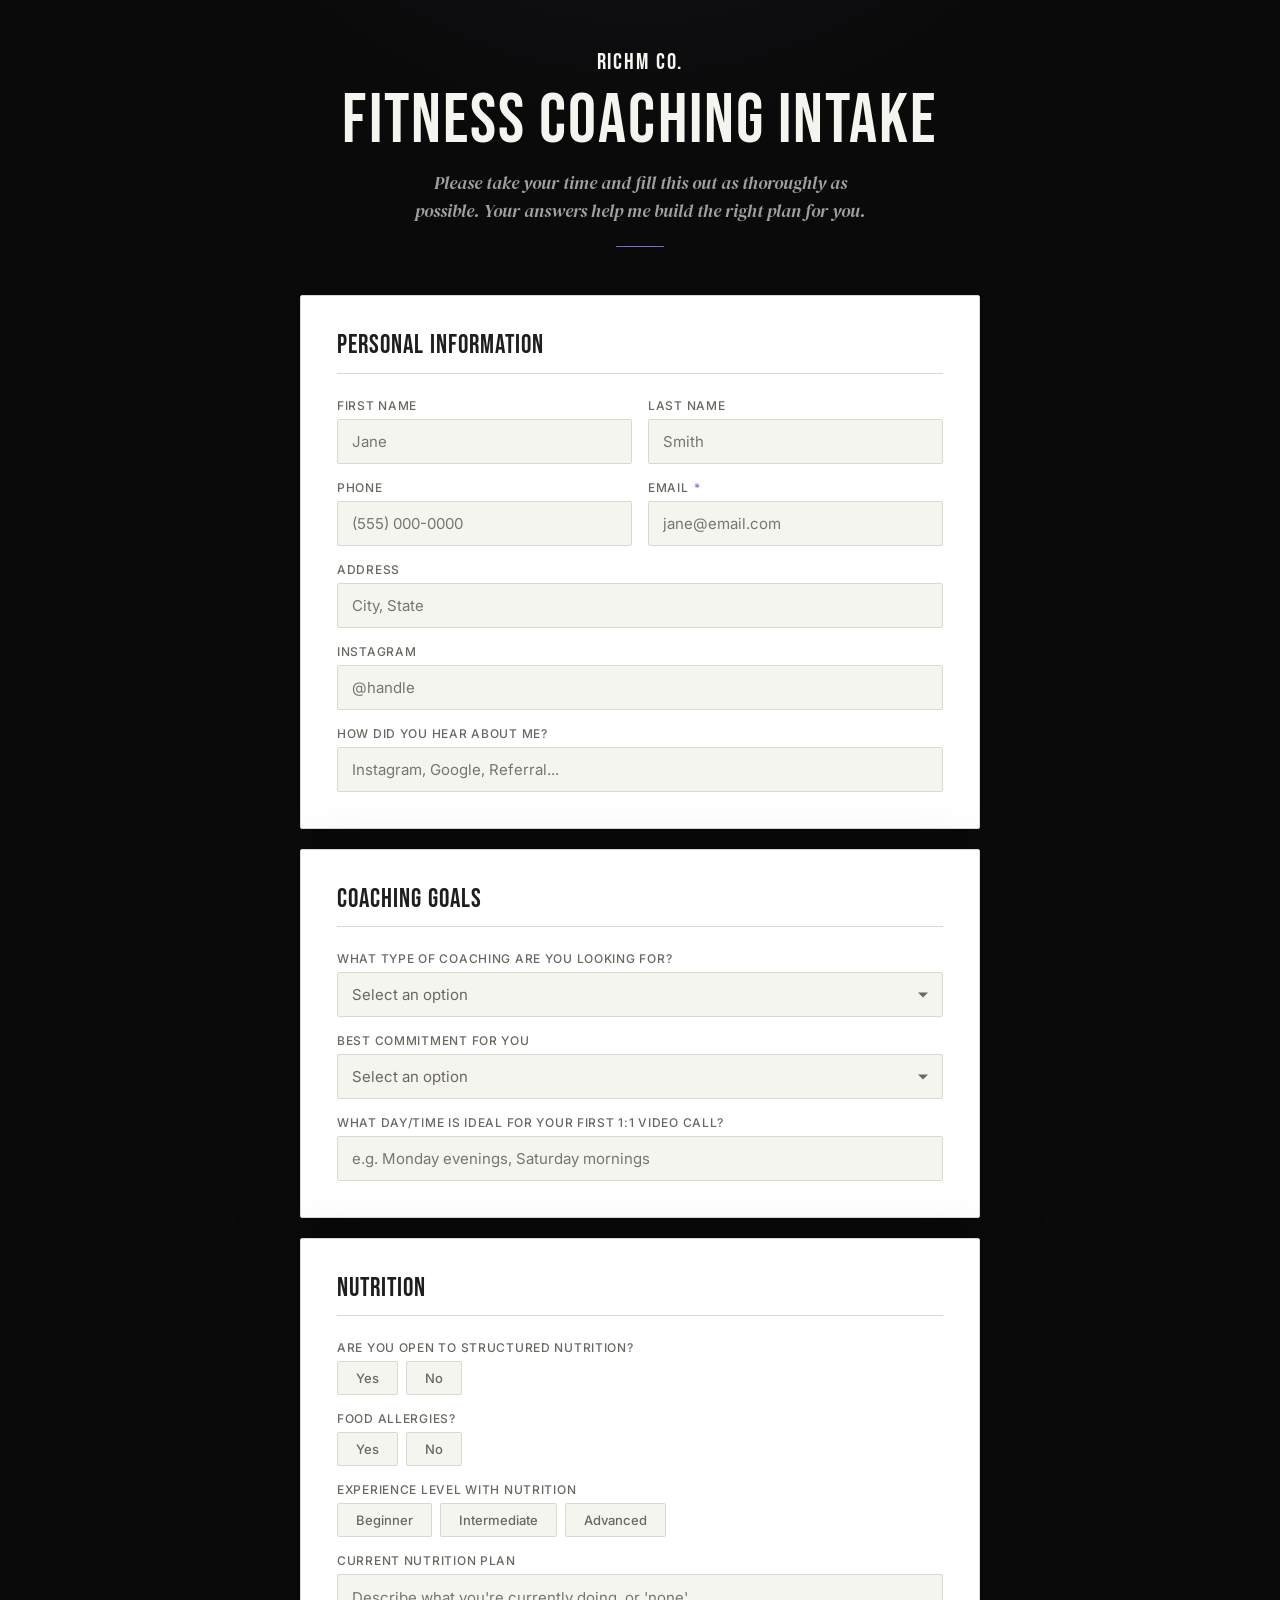
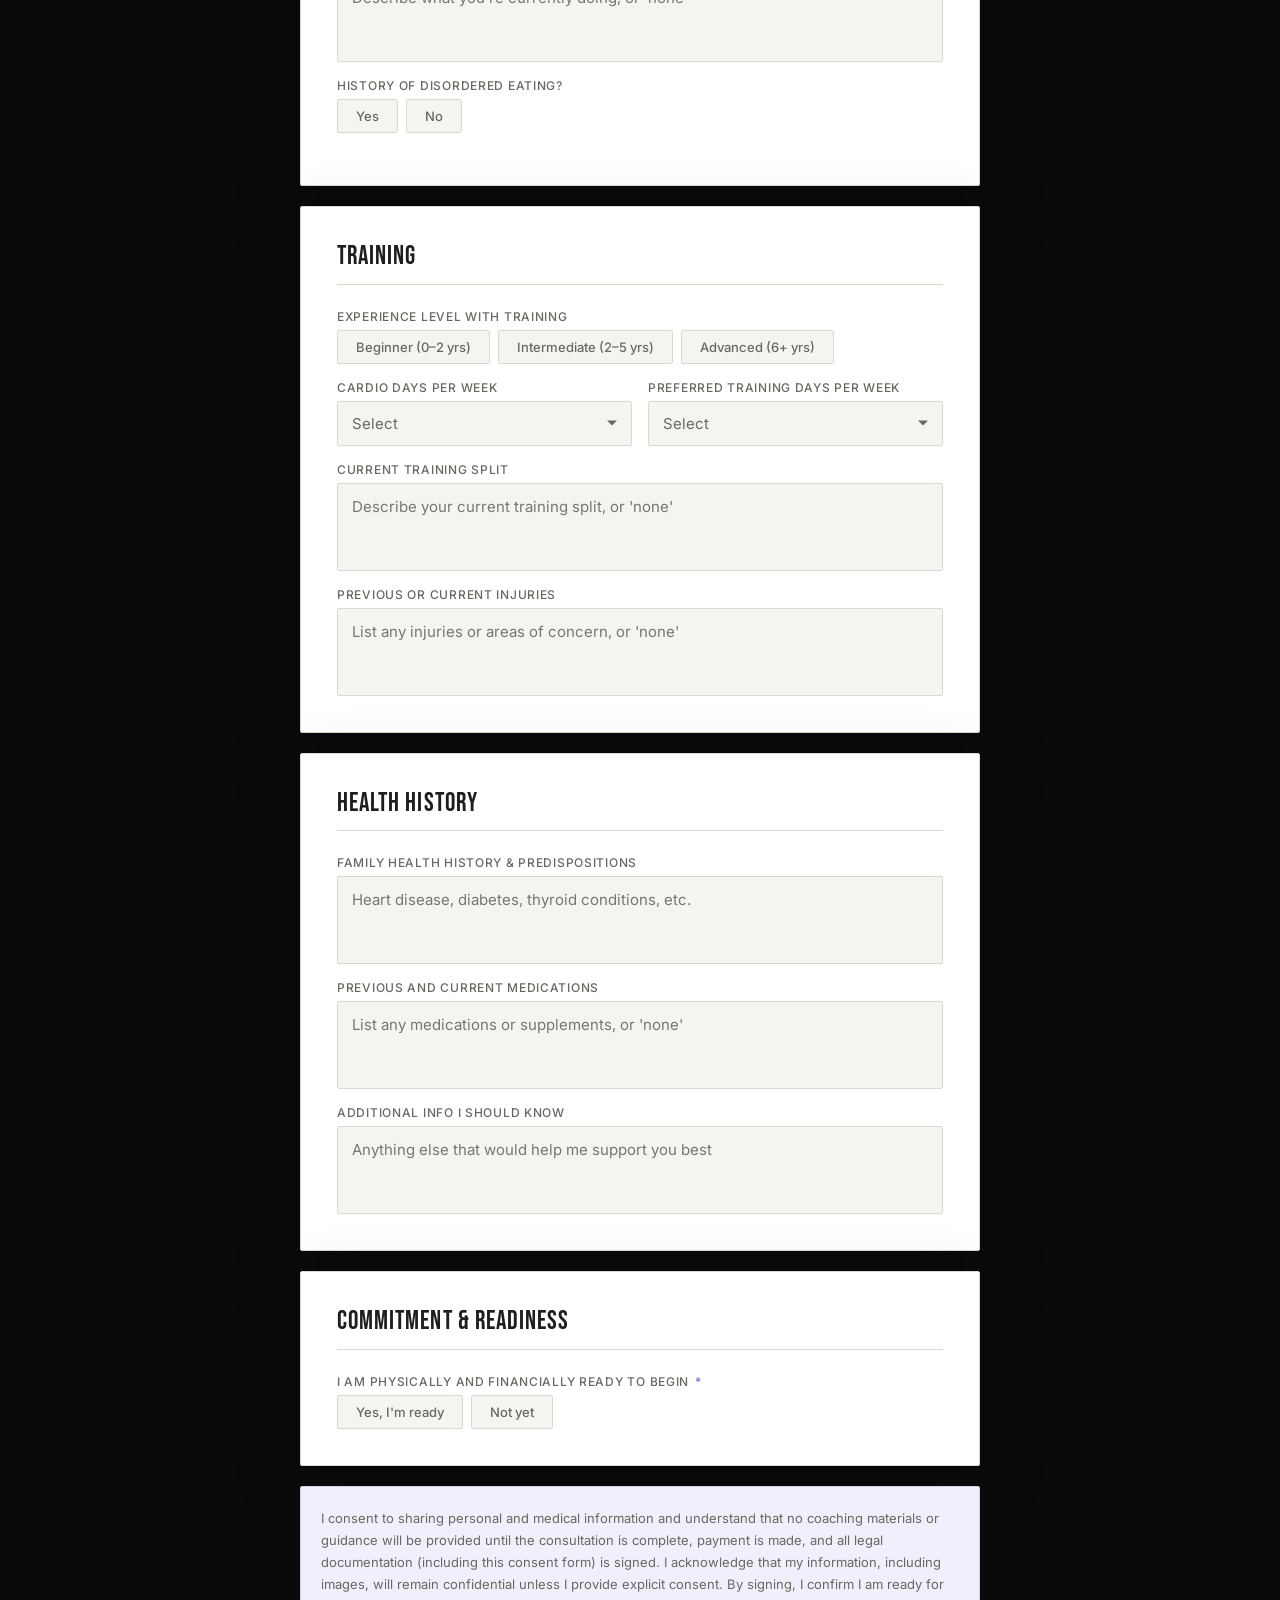
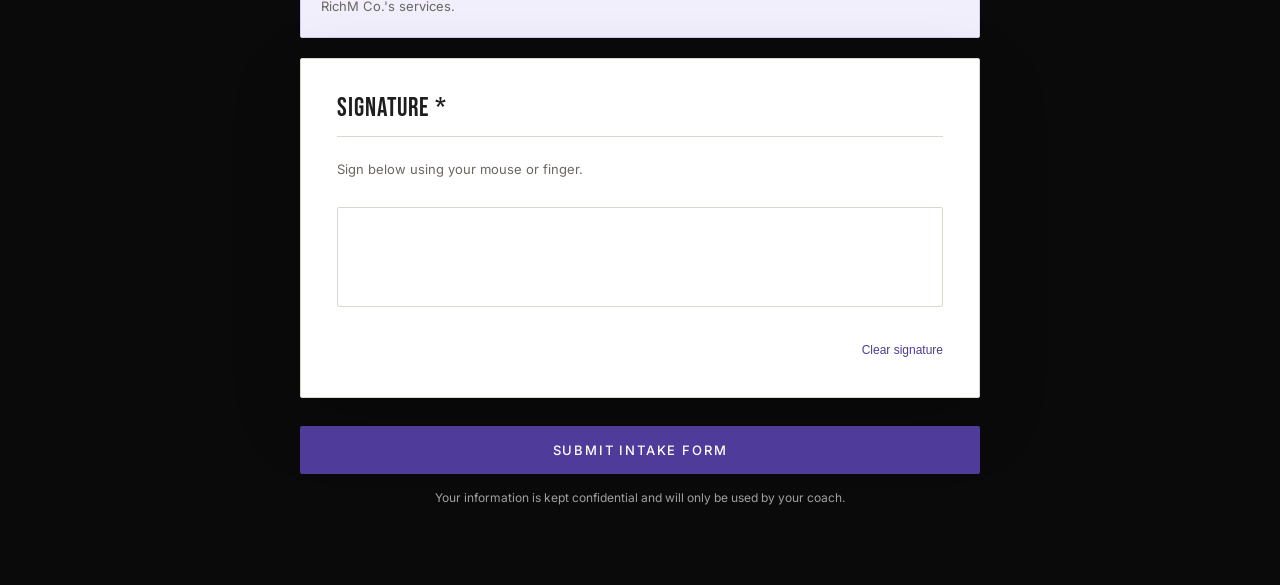
<file: public/intakes/fitness/index.html>
<!doctype html>
<html lang="en">
  <head>
    <meta charset="UTF-8" />
    <meta name="viewport" content="width=device-width, initial-scale=1.0" />
    <title>Fitness Coaching Intake — RichM Co.</title>
    <link rel="preconnect" href="https://fonts.googleapis.com" />
    <link rel="preconnect" href="https://fonts.gstatic.com" crossorigin />
    <link
      href="https://fonts.googleapis.com/css2?family=Bebas+Neue&family=DM+Serif+Display:ital@0;1&family=Inter:wght@400;500;600&display=swap"
      rel="stylesheet"
    />
    <style>
      :root {
        --page: #0a0a0a;
        --bg: #f5f5f0;
        --surface: #ffffff;
        --surface-2: #ecece6;
        --accent: #7f68d8;
        --accent-strong: #4f3b9a;
        --accent-soft: #f1effb;
        --accent-mid: #d4cbed;
        --text: #1e1e1e;
        --text-muted: #6b6760;
        --border: #ddd8cf;
        --radius: 2px;
        --radius-lg: 2px;
      }

      *,
      *::before,
      *::after {
        box-sizing: border-box;
        margin: 0;
        padding: 0;
      }

      body {
        background:
          radial-gradient(
            circle at 50% -10%,
            rgba(127, 104, 216, 0.12),
            transparent 32rem
          ),
          var(--page);
        color: var(--text);
        font-family: "Inter", sans-serif;
        font-weight: 400;
        min-height: 100vh;
        padding: 48px 20px 80px;
      }

      .wrapper {
        animation: pageEnter 320ms ease-out forwards;
        max-width: 680px;
        margin: 0 auto;
        opacity: 0;
      }

      @keyframes pageEnter {
        from {
          opacity: 0;
          transform: translateY(8px);
        }
        to {
          opacity: 1;
          transform: translateY(0);
        }
      }

      /* Header */
      .header {
        text-align: center;
        margin-bottom: 48px;
        color: #f5f5f0;
      }

      .header .header-eyebrow {
        font-family: "Bebas Neue", sans-serif;
        font-size: 1.45rem;
        font-style: normal;
        font-weight: 400;
        letter-spacing: 0.08em;
        text-transform: uppercase;
        color: #f5f5f0;
        margin-bottom: 14px;
      }

      .header h1 {
        font-family: "Bebas Neue", sans-serif;
        font-size: clamp(2.65rem, 5.8vw, 4.35rem);
        font-weight: 400;
        letter-spacing: 0.03em;
        line-height: 0.9;
        color: #f5f5f0;
        text-transform: uppercase;
        white-space: nowrap;
        margin-bottom: 16px;
      }

      @media (max-width: 620px) {
        .header h1 {
          white-space: normal;
        }
      }

      .header-copy {
        font-family: "DM Serif Display", serif;
        font-size: 18px;
        font-style: italic;
        color: #a0a0a0;
        line-height: 1.6;
        max-width: 480px;
        margin: 0 auto;
      }

      .divider {
        width: 48px;
        height: 1px;
        background: var(--accent);
        margin: 20px auto 0;
        border-radius: 2px;
      }

      /* Card */
      .card {
        background: var(--surface);
        border-radius: var(--radius-lg);
        border: 1px solid var(--border);
        padding: 36px;
        margin-bottom: 20px;
        box-shadow: 0 22px 70px rgba(0, 0, 0, 0.2);
      }

      .card-title {
        font-family: "Bebas Neue", sans-serif;
        font-size: 1.65rem;
        font-weight: 400;
        letter-spacing: 0.04em;
        text-transform: uppercase;
        line-height: 1;
        color: var(--text);
        margin-bottom: 24px;
        padding-bottom: 14px;
        border-bottom: 1px solid var(--border);
      }

      /* Grid */
      .grid-2 {
        display: grid;
        grid-template-columns: 1fr 1fr;
        gap: 16px;
      }

      @media (max-width: 520px) {
        .grid-2 {
          grid-template-columns: 1fr;
          gap: 16px;
          margin-bottom: 16px;
        }

        .grid-2 .field {
          margin-bottom: 0;
        }

        .grid-2:last-child {
          margin-bottom: 0;
        }

        .card {
          padding: 24px;
        }

        .card--spaced-mobile > .field {
          margin-bottom: 22px;
        }

        .card--spaced-mobile .grid-2 {
          gap: 22px;
          margin-bottom: 22px;
        }

        .card--spaced-mobile .grid-2 .field {
          margin-bottom: 0;
        }

        .card--spaced-mobile .conditional.field.visible {
          margin-top: 20px;
        }
      }

      /* Field */
      .field {
        display: flex;
        flex-direction: column;
        gap: 6px;
        margin-bottom: 16px;
      }

      .field:last-child {
        margin-bottom: 0;
      }

      label {
        font-size: 12px;
        font-weight: 500;
        letter-spacing: 0.06em;
        text-transform: uppercase;
        color: var(--text-muted);
      }

      label .req {
        color: var(--accent);
        margin-left: 2px;
      }

      .field-error,
      .form-error {
        font-size: 12px;
        line-height: 1.4;
        color: #8f6363;
      }

      .field-error {
        margin: 0;
      }

      .form-error {
        margin: 12px 0 0;
        text-align: center;
      }

      .form-error[hidden] {
        display: none;
      }

      .signature-wrap .field-error {
        margin-top: 8px;
      }

      .signature-error-slot {
        min-height: 1.4em;
        visibility: hidden;
      }

      .signature-error-slot:not(:empty) {
        visibility: visible;
      }

      .field.is-invalid
        :is(
          input:not([type="radio"]),
          textarea,
          select,
          .custom-select-trigger,
          .sig-canvas
        ) {
        border-color: #c89999;
      }

      .field.is-invalid
        :is(
          input:not([type="radio"]),
          textarea,
          select,
          .custom-select-trigger,
          .sig-canvas
        ):focus {
        box-shadow: 0 0 0 3px rgba(201, 153, 153, 0.16);
      }

      input[type="text"],
      input[type="email"],
      input[type="tel"],
      textarea,
      select {
        background: var(--bg);
        border: 1px solid var(--border);
        border-radius: var(--radius);
        padding: 12px 14px;
        font-family: "Inter", sans-serif;
        font-size: 15px;
        color: var(--text);
        width: 100%;
        transition:
          border-color 0.2s,
          box-shadow 0.2s;
        appearance: none;
        -webkit-appearance: none;
      }

      input:focus,
      textarea:focus,
      select:focus {
        outline: none;
        border-color: var(--accent);
        box-shadow: 0 0 0 3px rgba(127, 104, 216, 0.14);
      }

      textarea {
        resize: none;
        overflow-y: hidden;
        min-height: 88px;
        line-height: 1.5;
      }

      /* Select wrapper */
      .select-wrap {
        position: relative;
      }

      .select-wrap::after {
        content: "";
        position: absolute;
        right: 14px;
        top: 50%;
        transform: translateY(-50%);
        width: 0;
        height: 0;
        border-left: 5px solid transparent;
        border-right: 5px solid transparent;
        border-top: 5px solid var(--text-muted);
        pointer-events: none;
      }

      .custom-select.select-wrap::after {
        display: none;
      }

      .custom-select-native {
        position: absolute;
        width: 1px;
        height: 1px;
        padding: 0;
        margin: -1px;
        overflow: hidden;
        clip: rect(0, 0, 0, 0);
        white-space: nowrap;
        border: 0;
        pointer-events: none;
      }

      .custom-select-trigger {
        position: relative;
        width: 100%;
        text-align: left;
        background: var(--bg);
        border: 1px solid var(--border);
        border-radius: var(--radius);
        padding: 12px 42px 12px 14px;
        font-family: "Inter", sans-serif;
        font-size: 15px;
        color: var(--text);
        cursor: pointer;
        touch-action: manipulation;
        -webkit-tap-highlight-color: transparent;
        transition:
          background 0.15s ease,
          border-color 0.2s,
          box-shadow 0.2s;
      }

      .custom-select-trigger.is-placeholder {
        color: var(--text-muted);
      }

      .custom-select-trigger::after {
        content: "";
        position: absolute;
        right: 14px;
        top: 50%;
        transform: translateY(-50%);
        width: 0;
        height: 0;
        border-left: 5px solid transparent;
        border-right: 5px solid transparent;
        border-top: 5px solid var(--text-muted);
        pointer-events: none;
        transition: transform 0.22s ease;
      }

      .custom-select.open .custom-select-trigger::after {
        transform: translateY(-50%) rotate(180deg);
      }

      .custom-select.open .custom-select-trigger,
      .custom-select-trigger:focus-visible {
        outline: none;
        border-color: var(--accent);
        box-shadow: 0 0 0 3px rgba(127, 104, 216, 0.14);
      }

      .custom-select-trigger:active {
        background: var(--surface-2);
      }

      .custom-select-list {
        position: absolute;
        z-index: 20;
        top: calc(100% + 6px);
        left: 0;
        right: 0;
        margin: 0;
        padding: 6px;
        background: var(--surface);
        border: 1px solid var(--border);
        border-radius: var(--radius);
        box-shadow: 0 10px 28px rgba(30, 30, 30, 0.08);
        max-height: 240px;
        overflow: hidden;
        transform-origin: top center;
        opacity: 0;
        visibility: hidden;
        transform: scaleY(0.96);
        pointer-events: none;
        transition:
          opacity 0.22s ease,
          transform 0.24s cubic-bezier(0.2, 0, 0, 1),
          visibility 0s linear 0.24s;
      }

      .custom-select-options {
        max-height: 228px;
        margin: 0;
        padding: 0 2px 0 0;
        list-style: none;
        overflow-y: auto;
        overscroll-behavior: contain;
        scrollbar-width: thin;
        scrollbar-color: var(--accent) transparent;
      }

      .custom-select-options::-webkit-scrollbar {
        width: 6px;
      }

      .custom-select-options::-webkit-scrollbar-track {
        background: transparent;
      }

      .custom-select-options::-webkit-scrollbar-thumb {
        background-color: var(--accent);
        border-radius: 999px;
        border: 1px solid transparent;
        background-clip: content-box;
      }

      .custom-select.open .custom-select-list {
        opacity: 1;
        visibility: visible;
        transform: scaleY(1);
        pointer-events: auto;
        transition:
          opacity 0.22s ease,
          transform 0.24s cubic-bezier(0.2, 0, 0, 1),
          visibility 0s;
      }

      .custom-select-option {
        padding: 10px 12px;
        border-radius: 8px;
        font-size: 15px;
        color: var(--text);
        cursor: pointer;
        touch-action: manipulation;
        -webkit-tap-highlight-color: transparent;
        transition:
          background 0.15s ease,
          color 0.15s ease;
      }

      .custom-select-option:hover,
      .custom-select-option.is-focused {
        background: var(--accent-soft);
        color: var(--accent-strong);
      }

      .custom-select-option:active {
        background: var(--accent-mid);
        color: var(--accent-strong);
      }

      .custom-select-option.is-selected {
        background: var(--accent-soft);
        color: var(--accent-strong);
        font-weight: 500;
      }

      .custom-select-option.is-placeholder-option {
        color: var(--text-muted);
      }

      /* Pill radio buttons */
      .pill-group {
        display: flex;
        flex-wrap: wrap;
        gap: 8px;
      }

      .pill-group input[type="radio"] {
        display: none;
      }

      .pill-group label {
        display: inline-flex;
        align-items: center;
        justify-content: center;
        padding: 8px 18px;
        border-radius: var(--radius);
        border: 1.5px solid var(--border);
        font-size: 13px;
        font-weight: 500;
        letter-spacing: 0;
        text-transform: none;
        color: var(--text-muted);
        cursor: pointer;
        touch-action: manipulation;
        -webkit-tap-highlight-color: transparent;
        transition:
          background 0.18s,
          border-color 0.18s,
          color 0.18s;
        background: var(--bg);
      }

      .pill-group input[type="radio"]:checked + label {
        background: var(--accent-soft);
        border-color: var(--accent);
        color: var(--accent-strong);
      }

      .pill-group label:hover {
        border-color: var(--accent-mid);
        color: var(--text);
      }

      .pill-group label:active {
        background: var(--surface-2);
        border-color: var(--accent-mid);
      }

      .pill-group input[type="radio"]:checked + label:active {
        background: var(--accent-mid);
      }

      .pill-group--coaching {
        display: grid;
        grid-template-columns: repeat(2, minmax(0, 1fr));
      }

      .pill-group--coaching label {
        width: 100%;
        text-align: center;
      }

      /* Consent block */
      .consent-block {
        background: var(--accent-soft);
        border: 1px solid var(--accent-mid);
        border-radius: var(--radius);
        padding: 20px;
        margin-bottom: 20px;
      }

      .consent-block p {
        font-size: 13px;
        line-height: 1.7;
        color: var(--text-muted);
      }

      /* Signature */
      .signature-wrap {
        margin-top: 16px;
        touch-action: none;
      }

      .signature-pad {
        width: 100%;
      }

      .sig-canvas {
        border: 1.5px solid var(--border);
        border-radius: var(--radius);
        background: var(--surface);
        width: 100%;
        height: 100px;
        cursor: crosshair;
        touch-action: none;
        display: block;
      }

      .sig-actions {
        display: flex;
        justify-content: flex-end;
        width: 100%;
        margin-top: 8px;
      }

      .sig-clear {
        font-size: 12px;
        color: var(--accent-strong);
        background: none;
        border: none;
        cursor: pointer;
        padding: 4px 0;
        border-radius: 4px;
        touch-action: manipulation;
        -webkit-tap-highlight-color: transparent;
        transition: transform 0.1s ease;
      }

      .sig-clear:active {
        transform: scale(0.97);
      }

      /* Submit */
      .submit-btn {
        width: 100%;
        padding: 16px;
        background: var(--accent-strong);
        color: white;
        border: none;
        border-radius: var(--radius);
        font-family: "Inter", sans-serif;
        font-size: 13px;
        font-weight: 500;
        letter-spacing: 0.14em;
        text-transform: uppercase;
        cursor: pointer;
        touch-action: manipulation;
        -webkit-tap-highlight-color: transparent;
        transition:
          background 0.2s,
          transform 0.1s;
        margin-top: 8px;
      }

      .submit-btn:hover {
        background: #5f47b3;
      }

      .submit-btn:active {
        background: #3f2a7d;
        transform: scale(0.992);
      }

      /* Success */
      .success-msg {
        display: none;
        text-align: center;
        padding: 48px 32px;
        background: var(--surface);
        border-radius: var(--radius-lg);
        border: 1px solid var(--border);
      }

      .success-msg.is-visible {
        display: block;
      }

      .success-msg h2 {
        font-family: "Bebas Neue", sans-serif;
        font-size: 3rem;
        font-weight: 400;
        letter-spacing: 0.04em;
        text-transform: uppercase;
        margin-bottom: 12px;
      }

      .success-msg p {
        font-family: Inter, sans-serif;
        font-style: normal;
        color: var(--text-muted);
        font-size: 16px;
        line-height: 1.65;
      }

      /* Note */
      .form-note {
        text-align: center;
        font-size: 12px;
        color: #a0a0a0;
        margin-top: 16px;
      }

      .signature-hint {
        font-size: 13px;
        color: var(--text-muted);
        margin-bottom: 14px;
      }

      #intakeForm.is-hidden {
        display: none;
      }

      /* Conditional sections */
      .conditional.field {
        display: grid;
        grid-template-rows: 0fr;
        margin-top: 0;
        margin-bottom: 0;
        transition:
          grid-template-rows 0.22s ease,
          margin-top 0.22s ease,
          margin-bottom 0.22s ease;
      }

      .conditional.field.visible {
        grid-template-rows: 1fr;
        margin-top: 16px;
        margin-bottom: 16px;
      }

      .conditional-content {
        display: flex;
        flex-direction: column;
        gap: 6px;
        min-height: 0;
        overflow: hidden;
        opacity: 0;
        transform: translateY(-3px);
        transition:
          opacity 0.22s ease,
          transform 0.22s ease;
      }

      .conditional.field.visible .conditional-content {
        opacity: 1;
        transform: translateY(0);
      }

      .conditional.field:not(.visible) .conditional-content {
        pointer-events: none;
      }

      @media (prefers-reduced-motion: reduce) {
        .wrapper,
        .conditional.field,
        .conditional-content,
        .custom-select-list,
        .custom-select-trigger::after {
          transition: none;
        }

        .wrapper {
          animation: none;
          opacity: 1;
          transform: none;
        }

        .submit-btn:active,
        .sig-clear:active {
          transform: none;
        }
      }
    </style>
  </head>
  <body>
    <div class="wrapper">
      <div class="header">
        <p class="header-eyebrow">RichM Co.</p>
        <h1>Fitness Coaching Intake</h1>
        <p class="header-copy">
          Please take your time and fill this out as thoroughly as possible.
          Your answers help me build the right plan for you.
        </p>
        <div class="divider"></div>
      </div>

      <form
        id="intakeForm"
        action="https://formspree.io/f/mbdwenqg"
        method="POST"
        novalidate
      >
        <input type="hidden" name="Service Interest" value="Fitness Coaching" />

        <!-- Personal Info -->
        <div class="card">
          <div class="card-title">Personal Information</div>

          <div class="grid-2">
            <div class="field">
              <label for="firstName">First Name</label>
              <input
                type="text"
                id="firstName"
                name="First Name"
                placeholder="Jane"
              />
            </div>
            <div class="field">
              <label for="lastName">Last Name</label>
              <input
                type="text"
                id="lastName"
                name="Last Name"
                placeholder="Smith"
              />
            </div>
          </div>

          <div class="grid-2">
            <div class="field">
              <label for="phone">Phone</label>
              <input
                type="tel"
                id="phone"
                name="Phone"
                placeholder="(555) 000-0000"
                inputmode="tel"
                autocomplete="tel"
              />
            </div>
            <div class="field">
              <label for="email">Email <span class="req">*</span></label>
              <input
                type="email"
                id="email"
                name="Email"
                placeholder="jane@email.com"
                aria-required="true"
              />
            </div>
          </div>

          <div class="field">
            <label for="address">Address</label>
            <input
              type="text"
              id="address"
              name="Address"
              placeholder="City, State"
            />
          </div>

          <div class="field">
            <label for="instagram">Instagram</label>
            <input
              type="text"
              id="instagram"
              name="Instagram"
              placeholder="@handle"
            />
          </div>

          <div class="field">
            <label>How did you hear about me?</label>
            <input
              type="text"
              name="How They Heard"
              placeholder="Instagram, Google, Referral..."
            />
          </div>
        </div>

        <!-- Coaching Type -->
        <div class="card card--spaced-mobile">
          <div class="card-title">Coaching Goals</div>

          <div class="field">
            <label>What type of coaching are you looking for?</label>
            <div class="select-wrap">
              <select name="Coaching Type">
                <option value="">Select an option</option>
                <option>Nutrition</option>
                <option>Training</option>
                <option>Both</option>
              </select>
            </div>
          </div>

          <div class="field">
            <label>Best commitment for you</label>
            <div class="select-wrap">
              <select name="Commitment">
                <option value="">Select an option</option>
                <option>Month to Month</option>
                <option>3 Months</option>
                <option>6 Months</option>
              </select>
            </div>
          </div>

          <div class="field">
            <label>What day/time is ideal for your first 1:1 video call?</label>
            <input
              type="text"
              name="Ideal Call Time"
              placeholder="e.g. Monday evenings, Saturday mornings"
            />
          </div>
        </div>

        <!-- Nutrition -->
        <div class="card card--spaced-mobile">
          <div class="card-title">Nutrition</div>

          <div class="field">
            <label>Are you open to structured nutrition?</label>
            <div class="pill-group">
              <input
                type="radio"
                name="Structured Nutrition"
                id="structYes"
                value="Yes"
              />
              <label for="structYes">Yes</label>
              <input
                type="radio"
                name="Structured Nutrition"
                id="structNo"
                value="No"
              />
              <label for="structNo">No</label>
            </div>
          </div>

          <div class="field">
            <label>Food allergies?</label>
            <div class="pill-group">
              <input
                type="radio"
                name="Food Allergies"
                id="allergyYes"
                value="Yes"
              />
              <label for="allergyYes">Yes</label>
              <input
                type="radio"
                name="Food Allergies"
                id="allergyNo"
                value="No"
              />
              <label for="allergyNo">No</label>
            </div>
          </div>

          <div id="allergyDetails" class="conditional field">
            <div class="conditional-content">
              <label for="allergyDetailsInput">Allergy details</label>
              <textarea
                id="allergyDetailsInput"
                name="Food Allergy Details"
                placeholder="List allergies, sensitivities, or anything else we should know"
              ></textarea>
            </div>
          </div>

          <div class="field">
            <label>Experience level with nutrition</label>
            <div class="pill-group">
              <input
                type="radio"
                name="Nutrition Experience"
                id="nutBeg"
                value="Beginner"
              />
              <label for="nutBeg">Beginner</label>
              <input
                type="radio"
                name="Nutrition Experience"
                id="nutInt"
                value="Intermediate"
              />
              <label for="nutInt">Intermediate</label>
              <input
                type="radio"
                name="Nutrition Experience"
                id="nutAdv"
                value="Advanced"
              />
              <label for="nutAdv">Advanced</label>
            </div>
          </div>

          <div class="field">
            <label>Current nutrition plan</label>
            <textarea
              name="Current Nutrition Plan"
              placeholder="Describe what you're currently doing, or 'none'"
            ></textarea>
          </div>

          <div class="field">
            <label>History of disordered eating?</label>
            <div class="pill-group">
              <input
                type="radio"
                name="Disordered Eating History"
                id="deYes"
                value="Yes"
              />
              <label for="deYes">Yes</label>
              <input
                type="radio"
                name="Disordered Eating History"
                id="deNo"
                value="No"
              />
              <label for="deNo">No</label>
            </div>
          </div>

          <div id="disorderedEatingDetails" class="conditional field">
            <div class="conditional-content">
              <label for="disorderedEatingDetailsInput"
                >Eating history details</label
              >
              <textarea
                id="disorderedEatingDetailsInput"
                name="Disordered Eating History Details"
                placeholder="Share any context you are comfortable providing"
              ></textarea>
            </div>
          </div>
        </div>

        <!-- Training -->
        <div class="card card--spaced-mobile">
          <div class="card-title">Training</div>

          <div class="field">
            <label>Experience level with training</label>
            <div class="pill-group">
              <input
                type="radio"
                name="Training Experience"
                id="trBeg"
                value="Beginner (0–2 years)"
              />
              <label for="trBeg">Beginner (0–2 yrs)</label>
              <input
                type="radio"
                name="Training Experience"
                id="trInt"
                value="Intermediate (2–5 years)"
              />
              <label for="trInt">Intermediate (2–5 yrs)</label>
              <input
                type="radio"
                name="Training Experience"
                id="trAdv"
                value="Advanced (6+ years)"
              />
              <label for="trAdv">Advanced (6+ yrs)</label>
            </div>
          </div>

          <div class="grid-2">
            <div class="field">
              <label>Cardio days per week</label>
              <div class="select-wrap">
                <select name="Cardio Days Per Week">
                  <option value="">Select</option>
                  <option>0</option>
                  <option>1</option>
                  <option>2</option>
                  <option>3</option>
                  <option>4</option>
                  <option>5</option>
                  <option>6</option>
                  <option>7</option>
                </select>
              </div>
            </div>
            <div class="field">
              <label>Preferred training days per week</label>
              <div class="select-wrap">
                <select name="Preferred Training Days">
                  <option value="">Select</option>
                  <option>2</option>
                  <option>3</option>
                  <option>4</option>
                  <option>5</option>
                  <option>6</option>
                </select>
              </div>
            </div>
          </div>

          <div class="field">
            <label>Current training split</label>
            <textarea
              name="Current Training Split"
              placeholder="Describe your current training split, or 'none'"
            ></textarea>
          </div>

          <div class="field">
            <label>Previous or current injuries</label>
            <textarea
              name="Injuries"
              placeholder="List any injuries or areas of concern, or 'none'"
            ></textarea>
          </div>
        </div>

        <!-- Health History -->
        <div class="card card--spaced-mobile">
          <div class="card-title">Health History</div>

          <div class="field">
            <label>Family health history & predispositions</label>
            <textarea
              name="Family Health History"
              placeholder="Heart disease, diabetes, thyroid conditions, etc."
            ></textarea>
          </div>

          <div class="field">
            <label>Previous and current medications</label>
            <textarea
              name="Medications"
              placeholder="List any medications or supplements, or 'none'"
            ></textarea>
          </div>

          <div class="field">
            <label>Additional info I should know</label>
            <textarea
              name="Additional Info"
              placeholder="Anything else that would help me support you best"
            ></textarea>
          </div>
        </div>

        <!-- Readiness -->
        <div class="card">
          <div class="card-title">Commitment & Readiness</div>
          <div class="field">
            <label
              >I am physically and financially ready to begin
              <span class="req">*</span></label
            >
            <div class="pill-group">
              <input
                type="radio"
                name="Ready to Begin"
                id="readyYes"
                value="Yes"
                aria-required="true"
              />
              <label for="readyYes">Yes, I'm ready</label>
              <input
                type="radio"
                name="Ready to Begin"
                id="readyNo"
                value="No"
              />
              <label for="readyNo">Not yet</label>
            </div>
          </div>
        </div>

        <!-- Consent & Signature -->
        <div class="consent-block">
          <p>
            I consent to sharing personal and medical information and understand
            that no coaching materials or guidance will be provided until the
            consultation is complete, payment is made, and all legal
            documentation (including this consent form) is signed. I acknowledge
            that my information, including images, will remain confidential
            unless I provide explicit consent. By signing, I confirm I am ready
            for RichM Co.'s services.
          </p>
        </div>

        <div class="card">
          <div class="card-title">Signature <span class="req">*</span></div>
          <p class="signature-hint">Sign below using your mouse or finger.</p>
          <div class="field">
            <div class="signature-wrap">
              <div class="signature-pad">
                <canvas
                  id="sigCanvas"
                  class="sig-canvas"
                  width="600"
                  height="100"
                ></canvas>
              </div>
              <p
                class="field-error signature-error-slot"
                role="alert"
                aria-live="polite"
              ></p>
              <input type="hidden" id="sigData" name="Signature" />
              <div class="sig-actions">
                <button type="button" class="sig-clear" onclick="clearSig()">
                  Clear signature
                </button>
              </div>
            </div>
          </div>
        </div>

        <button type="submit" class="submit-btn">Submit Intake Form</button>
        <p class="form-error" id="formError" role="alert" hidden></p>
        <p class="form-note">
          Your information is kept confidential and will only be used by your
          coach.
        </p>
      </form>

      <div class="success-msg" id="successMsg">
        <h2>You're all set.</h2>
        <p>
          Your intake form has been received. I'll be in touch within 24–48
          hours to schedule your session.
        </p>
      </div>
    </div>

    <script>
      // Signature pad
      const canvas = document.getElementById("sigCanvas");
      const ctx = canvas.getContext("2d");
      let drawing = false;
      let hasSig = false;
      let signatureImageData = "";
      let resizeSignatureAfterStroke = false;
      const form = document.getElementById("intakeForm");
      const emailInput = document.getElementById("email");
      const phoneInput = document.getElementById("phone");
      const formError = document.getElementById("formError");
      const successMsg = document.getElementById("successMsg");
      const submitBtn = form.querySelector(".submit-btn");
      const sigDataInput = document.getElementById("sigData");

      function clearFieldError(field) {
        if (!field) return;
        field.classList.remove("is-invalid");
        field.querySelectorAll(".field-error").forEach((error) => {
          if (error.classList.contains("signature-error-slot")) {
            error.textContent = "";
            return;
          }

          error.remove();
        });
      }

      function clearFormError() {
        if (!formError) return;
        formError.textContent = "";
        formError.hidden = true;
      }

      function setFormError(message) {
        if (!formError) return;
        formError.textContent = message;
        formError.hidden = false;
        formError.scrollIntoView({ behavior: "smooth", block: "center" });
      }

      function clearFieldAndFormError(field) {
        clearFieldError(field);
        clearFormError();
      }

      function resetSubmitButton() {
        submitBtn.textContent = "Submit Intake Form";
        submitBtn.disabled = false;
      }

      function failSubmit(message) {
        resetSubmitButton();
        setFormError(message);
      }

      function formatPhoneValue(digits) {
        if (!digits.length) return "";
        if (digits.length <= 3) return `(${digits}`;
        if (digits.length <= 6) {
          return `(${digits.slice(0, 3)}) ${digits.slice(3)}`;
        }
        return `(${digits.slice(0, 3)}) ${digits.slice(3, 6)}-${digits.slice(6)}`;
      }

      function isValidEmail(value) {
        return /^[^\s@]+@[^\s@]+\.[^\s@]+$/.test(value.trim());
      }

      function isValidPhone(value) {
        return value.replace(/\D/g, "").length === 10;
      }

      function endSignatureStroke() {
        if (!drawing) return;
        drawing = false;
        saveSignature();

        if (resizeSignatureAfterStroke) {
          resizeSignatureAfterStroke = false;
          resizeCanvas();
        }
      }

      function configureSignatureCanvas(dpr) {
        ctx.setTransform(1, 0, 0, 1, 0, 0);
        ctx.scale(dpr, dpr);
        ctx.strokeStyle = "#1E1E1E";
        ctx.lineWidth = 1.8;
        ctx.lineCap = "round";
        ctx.lineJoin = "round";
      }

      function restoreSignature(dataUrl) {
        if (!dataUrl) return;

        const image = new Image();
        image.onload = () => {
          const dpr = window.devicePixelRatio || 1;
          ctx.drawImage(image, 0, 0, canvas.width / dpr, canvas.height / dpr);
        };
        image.src = dataUrl;
      }

      function resizeCanvas() {
        if (drawing) {
          resizeSignatureAfterStroke = true;
          return;
        }

        const signatureData = signatureImageData;
        const pad = canvas.parentElement;
        const rect = pad.getBoundingClientRect();
        const dpr = window.devicePixelRatio || 1;
        const width = rect.width;
        const height = 100;
        canvas.width = Math.floor(width * dpr);
        canvas.height = Math.floor(height * dpr);
        canvas.style.width = "100%";
        canvas.style.height = `${height}px`;
        configureSignatureCanvas(dpr);
        restoreSignature(signatureData);
      }

      resizeCanvas();
      window.addEventListener("resize", resizeCanvas);

      function getPos(e) {
        const r = canvas.getBoundingClientRect();
        const src = e.touches ? e.touches[0] : e;
        return { x: src.clientX - r.left, y: src.clientY - r.top };
      }

      function continueSignatureStroke(e) {
        if (!drawing) return;
        const p = getPos(e);
        ctx.lineTo(p.x, p.y);
        ctx.stroke();
        hasSig = true;
        clearFieldError(canvas.closest(".field"));
      }

      canvas.addEventListener("mousedown", (e) => {
        drawing = true;
        const p = getPos(e);
        ctx.beginPath();
        ctx.moveTo(p.x, p.y);
      });
      canvas.addEventListener("mousemove", (e) => {
        continueSignatureStroke(e);
      });
      canvas.addEventListener("mouseup", endSignatureStroke);
      canvas.addEventListener(
        "touchstart",
        (e) => {
          e.preventDefault();
          drawing = true;
          const p = getPos(e);
          ctx.beginPath();
          ctx.moveTo(p.x, p.y);
        },
        { passive: false },
      );
      canvas.addEventListener(
        "touchmove",
        (e) => {
          e.preventDefault();
          continueSignatureStroke(e);
        },
        { passive: false },
      );
      canvas.addEventListener(
        "touchend",
        (e) => {
          e.preventDefault();
          endSignatureStroke();
        },
        { passive: false },
      );
      canvas.addEventListener("touchcancel", endSignatureStroke);

      function saveSignature() {
        signatureImageData = canvas.toDataURL();
        sigDataInput.value = "Signed";
      }

      function clearSig() {
        const dpr = window.devicePixelRatio || 1;
        ctx.clearRect(0, 0, canvas.width / dpr, canvas.height / dpr);
        signatureImageData = "";
        sigDataInput.value = "";
        hasSig = false;
      }

      function resizeAutoTextarea(textarea) {
        textarea.style.height = "auto";
        textarea.style.height = `${textarea.scrollHeight}px`;
      }

      function initAutoTextareas() {
        const autoTextareas = document.querySelectorAll("#intakeForm textarea");

        autoTextareas.forEach((textarea) => {
          const resize = () => resizeAutoTextarea(textarea);
          textarea.addEventListener("input", resize);
          resize();
        });

        window.addEventListener("resize", () => {
          autoTextareas.forEach(resizeAutoTextarea);
        });
      }

      function bindYesConditional(name, elementId) {
        const section = document.getElementById(elementId);

        document.querySelectorAll(`input[name="${name}"]`).forEach((radio) => {
          radio.addEventListener("change", () => {
            const isVisible = radio.value === "Yes";
            section.classList.toggle("visible", isVisible);

            if (isVisible) {
              section.querySelectorAll("textarea").forEach((textarea) => {
                requestAnimationFrame(() => resizeAutoTextarea(textarea));
              });
            }
          });
        });
      }

      initAutoTextareas();

      bindYesConditional("Food Allergies", "allergyDetails");
      bindYesConditional(
        "Disordered Eating History",
        "disorderedEatingDetails",
      );

      function initCustomSelects() {
        const customSelects = [];

        function closeCustomSelect(customSelect) {
          customSelect.wrap.classList.remove("open");
          customSelect.trigger.setAttribute("aria-expanded", "false");
          customSelect.list.setAttribute("aria-hidden", "true");
        }

        function closeAllCustomSelects(except) {
          customSelects.forEach((customSelect) => {
            if (customSelect !== except) closeCustomSelect(customSelect);
          });
        }

        document.querySelectorAll(".select-wrap select").forEach((select) => {
          const wrap = select.parentElement;
          wrap.classList.add("custom-select");
          select.classList.add("custom-select-native");
          select.tabIndex = -1;

          const trigger = document.createElement("button");
          trigger.type = "button";
          trigger.className = "custom-select-trigger";
          trigger.setAttribute("aria-haspopup", "listbox");

          const list = document.createElement("div");
          list.className = "custom-select-list";

          const optionsList = document.createElement("ul");
          optionsList.className = "custom-select-options";
          optionsList.setAttribute("role", "listbox");

          const options = Array.from(select.options).map((option) => {
            const item = document.createElement("li");
            item.className = "custom-select-option";
            item.setAttribute("role", "option");
            item.dataset.value = option.value;
            item.textContent = option.text;
            if (!option.value) item.classList.add("is-placeholder-option");
            optionsList.appendChild(item);
            return item;
          });

          list.appendChild(optionsList);

          const customSelect = {
            wrap,
            select,
            trigger,
            list,
            optionsList,
            options,
          };
          customSelects.push(customSelect);

          function refreshCustomSelect() {
            const selectedOption = select.options[select.selectedIndex];
            const isPlaceholder = !select.value;

            trigger.textContent = selectedOption ? selectedOption.text : "";
            trigger.classList.toggle("is-placeholder", isPlaceholder);

            options.forEach((item) => {
              const isSelected = item.dataset.value === select.value;
              item.classList.toggle("is-selected", isSelected);
              item.setAttribute("aria-selected", isSelected ? "true" : "false");
            });
          }

          function setCustomSelectValue(value) {
            select.value = value;
            select.dispatchEvent(new Event("change", { bubbles: true }));
            refreshCustomSelect();
            closeCustomSelect(customSelect);
            trigger.focus();
          }

          function openCustomSelect() {
            closeAllCustomSelects(customSelect);
            wrap.classList.add("open");
            trigger.setAttribute("aria-expanded", "true");
            list.setAttribute("aria-hidden", "false");
            optionsList.tabIndex = -1;
            options.forEach((item) => item.classList.remove("is-focused"));
            const selected = options.find((item) =>
              item.classList.contains("is-selected"),
            );
            (selected || options[0]).classList.add("is-focused");
            optionsList.focus();
          }

          trigger.addEventListener("click", (e) => {
            e.stopPropagation();
            if (wrap.classList.contains("open")) {
              closeCustomSelect(customSelect);
              return;
            }
            openCustomSelect();
          });

          trigger.addEventListener("keydown", (e) => {
            if (e.key === "ArrowDown" || e.key === "Enter" || e.key === " ") {
              e.preventDefault();
              if (!wrap.classList.contains("open")) openCustomSelect();
            }

            if (e.key === "Escape") {
              closeCustomSelect(customSelect);
            }
          });

          optionsList.addEventListener("click", (e) => {
            const item = e.target.closest(".custom-select-option");
            if (!item) return;
            setCustomSelectValue(item.dataset.value);
          });

          optionsList.addEventListener("mousemove", (e) => {
            const item = e.target.closest(".custom-select-option");
            if (!item) return;
            options.forEach((option) =>
              option.classList.toggle("is-focused", option === item),
            );
          });

          optionsList.addEventListener("keydown", (e) => {
            const focusedIndex = options.findIndex((item) =>
              item.classList.contains("is-focused"),
            );
            let nextIndex = focusedIndex;

            if (e.key === "ArrowDown") {
              e.preventDefault();
              nextIndex =
                focusedIndex < options.length - 1 ? focusedIndex + 1 : 0;
            } else if (e.key === "ArrowUp") {
              e.preventDefault();
              nextIndex =
                focusedIndex > 0 ? focusedIndex - 1 : options.length - 1;
            } else if (e.key === "Enter" || e.key === " ") {
              e.preventDefault();
              if (focusedIndex >= 0) {
                setCustomSelectValue(options[focusedIndex].dataset.value);
              }
              return;
            } else if (e.key === "Escape") {
              e.preventDefault();
              closeCustomSelect(customSelect);
              trigger.focus();
              return;
            } else {
              return;
            }

            options.forEach((item, index) => {
              item.classList.toggle("is-focused", index === nextIndex);
            });
          });

          select.addEventListener("change", refreshCustomSelect);

          wrap.insertBefore(trigger, select);
          wrap.appendChild(list);
          list.setAttribute("aria-hidden", "true");
          refreshCustomSelect();
          trigger.setAttribute("aria-expanded", "false");
        });

        document.addEventListener("click", (e) => {
          customSelects.forEach((customSelect) => {
            if (!customSelect.wrap.contains(e.target)) {
              closeCustomSelect(customSelect);
            }
          });
        });

        document.addEventListener("keydown", (e) => {
          if (e.key !== "Escape") return;
          customSelects.forEach(closeCustomSelect);
        });
      }

      initCustomSelects();

      function setFieldError(field, message, insertAfterSelector) {
        if (!field) return;
        clearFieldError(field);
        field.classList.add("is-invalid");
        const anchor = insertAfterSelector
          ? field.querySelector(insertAfterSelector)
          : null;
        const reusableError = anchor
          ? field.querySelector(".signature-error-slot")
          : null;
        const error = reusableError || document.createElement("p");

        if (!reusableError) {
          error.className = "field-error";
          error.setAttribute("role", "alert");
        }

        error.textContent = message;

        if (anchor && !reusableError) {
          anchor.insertAdjacentElement("afterend", error);
        } else if (!reusableError) {
          field.appendChild(error);
        }
      }

      function clearFormErrors() {
        form.querySelectorAll(".field.is-invalid").forEach(clearFieldError);
        clearFormError();
      }

      function validateForm() {
        clearFormErrors();

        let firstInvalidField = null;
        const emailField = emailInput.closest(".field");
        const phoneField = phoneInput.closest(".field");

        if (!emailInput.value.trim()) {
          setFieldError(emailField, "This field is required");
          firstInvalidField ??= emailField;
        } else if (!isValidEmail(emailInput.value)) {
          setFieldError(emailField, "Enter a valid email address");
          firstInvalidField ??= emailField;
        }

        if (phoneInput.value.trim() && !isValidPhone(phoneInput.value)) {
          setFieldError(phoneField, "Enter a valid phone number");
          firstInvalidField ??= phoneField;
        }

        const readyField = document
          .getElementById("readyYes")
          .closest(".field");
        if (!form.querySelector('input[name="Ready to Begin"]:checked')) {
          setFieldError(readyField, "This field is required");
          firstInvalidField ??= readyField;
        }

        const signatureField = document
          .querySelector(".signature-wrap")
          ?.closest(".field");
        if (!hasSig) {
          setFieldError(
            signatureField,
            "This field is required",
            ".signature-pad",
          );
          firstInvalidField ??= signatureField;
        }

        if (firstInvalidField) {
          firstInvalidField.scrollIntoView({
            behavior: "smooth",
            block: "center",
          });
          return false;
        }

        return true;
      }

      phoneInput.addEventListener("input", () => {
        const digits = phoneInput.value.replace(/\D/g, "").slice(0, 10);
        phoneInput.value = formatPhoneValue(digits);
        clearFieldAndFormError(phoneInput.closest(".field"));
      });

      form.addEventListener("input", (e) => {
        clearFieldAndFormError(e.target.closest(".field"));
      });

      form.addEventListener("change", (e) => {
        clearFieldAndFormError(e.target.closest(".field"));
      });

      // Formspree submission
      form.addEventListener("submit", async (e) => {
        e.preventDefault();

        if (!validateForm()) return;

        submitBtn.textContent = "Submitting…";
        submitBtn.disabled = true;

        const data = new FormData(form);

        try {
          const res = await fetch(form.action, {
            method: "POST",
            body: data,
            headers: { Accept: "application/json" },
          });

          if (res.ok) {
            form.classList.add("is-hidden");
            successMsg.classList.add("is-visible");
            window.scrollTo({ top: 0, behavior: "smooth" });
          } else {
            failSubmit(
              "Something didn't go through. Please try again or contact us directly.",
            );
          }
        } catch {
          failSubmit(
            "Something didn't go through. Please check your connection and try again.",
          );
        }
      });
    </script>
  </body>
</html>
</file>
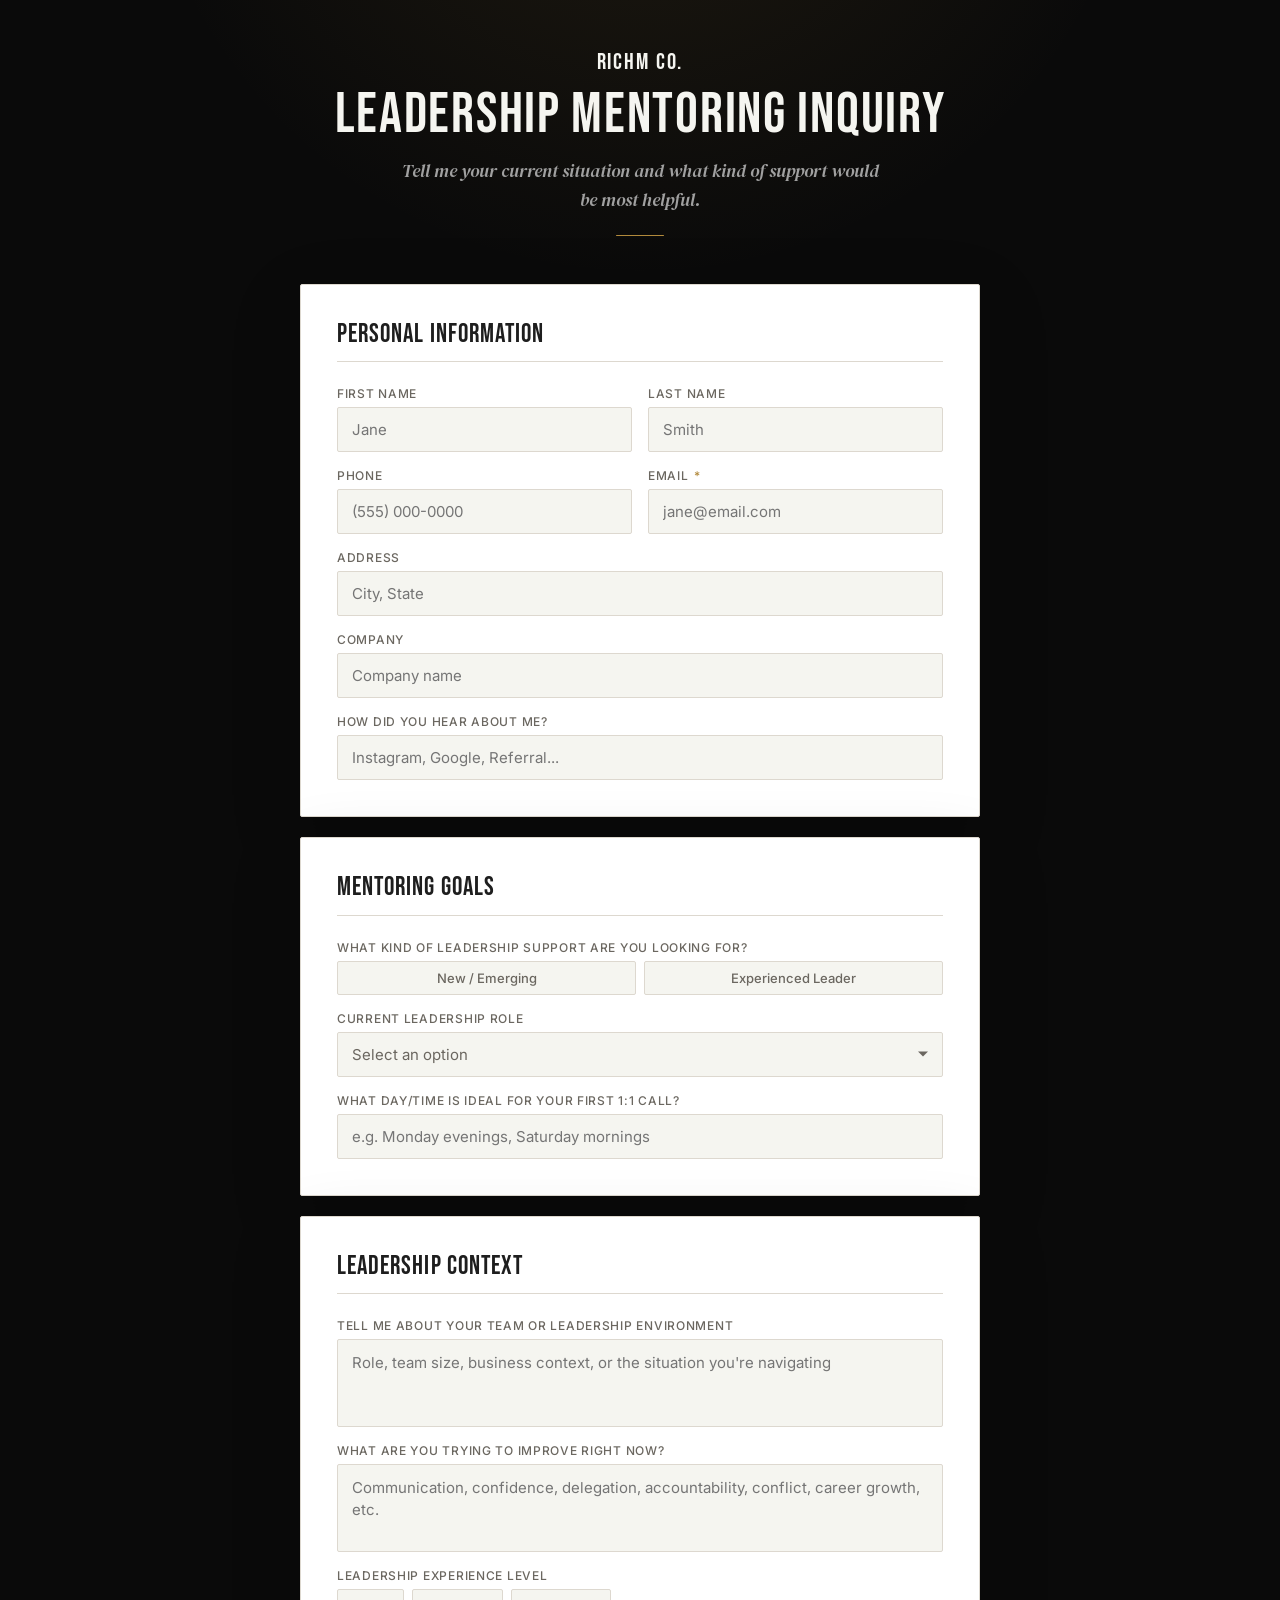
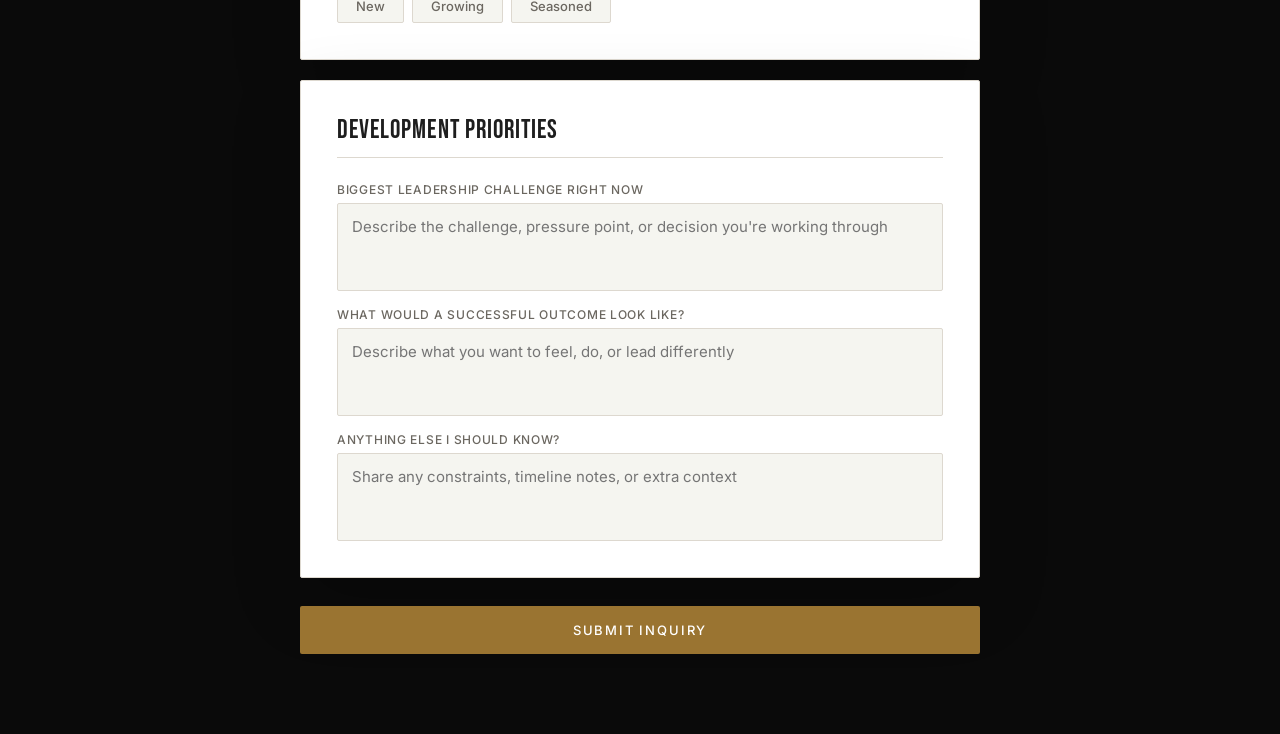
<file: public/intakes/leadership-mentoring/index.html>
<!doctype html>
<html lang="en">
  <head>
    <meta charset="UTF-8" />
    <meta name="viewport" content="width=device-width, initial-scale=1.0" />
    <title>Leadership Mentoring Inquiry — RichM Co.</title>
    <link rel="preconnect" href="https://fonts.googleapis.com" />
    <link rel="preconnect" href="https://fonts.gstatic.com" crossorigin />
    <link
      href="https://fonts.googleapis.com/css2?family=Bebas+Neue&family=DM+Serif+Display:ital@0;1&family=Inter:wght@400;500;600&display=swap"
      rel="stylesheet"
    />
    <style>
      :root {
        --page: #0a0a0a;
        --bg: #f5f5f0;
        --surface: #ffffff;
        --surface-2: #ecece6;
        --accent: #b28a3c;
        --accent-strong: #7a5d28;
        --accent-soft: #f7f1e4;
        --accent-mid: #e4d0a3;
        --text: #1e1e1e;
        --text-muted: #6b6760;
        --border: #ddd8cf;
        --radius: 2px;
        --radius-lg: 2px;
      }

      *,
      *::before,
      *::after {
        box-sizing: border-box;
        margin: 0;
        padding: 0;
      }

      body {
        background:
          radial-gradient(
            circle at 50% -10%,
            rgba(178, 138, 60, 0.13),
            transparent 32rem
          ),
          var(--page);
        color: var(--text);
        font-family: "Inter", sans-serif;
        font-weight: 400;
        min-height: 100vh;
        padding: 48px 20px 80px;
      }

      .wrapper {
        animation: pageEnter 320ms ease-out forwards;
        max-width: 680px;
        margin: 0 auto;
        opacity: 0;
      }

      @keyframes pageEnter {
        from {
          opacity: 0;
          transform: translateY(8px);
        }
        to {
          opacity: 1;
          transform: translateY(0);
        }
      }

      /* Header */
      .header {
        text-align: center;
        margin-bottom: 48px;
        color: #f5f5f0;
      }

      .header .header-eyebrow {
        font-family: "Bebas Neue", sans-serif;
        font-size: 1.45rem;
        font-style: normal;
        font-weight: 400;
        letter-spacing: 0.08em;
        text-transform: uppercase;
        color: #f5f5f0;
        margin-bottom: 14px;
      }

      .header h1 {
        font-family: "Bebas Neue", sans-serif;
        font-size: clamp(2.45rem, 4.75vw, 3.55rem);
        font-weight: 400;
        letter-spacing: 0.03em;
        line-height: 0.9;
        color: #f5f5f0;
        text-transform: uppercase;
        white-space: nowrap;
        margin-bottom: 16px;
      }

      @media (max-width: 620px) {
        .header h1 {
          white-space: normal;
        }
      }

      .header-copy {
        font-family: "DM Serif Display", serif;
        font-size: 18px;
        font-style: italic;
        color: #a0a0a0;
        line-height: 1.6;
        max-width: 480px;
        margin: 0 auto;
      }

      .divider {
        width: 48px;
        height: 1px;
        background: var(--accent);
        margin: 20px auto 0;
        border-radius: 2px;
      }

      /* Card */
      .card {
        background: var(--surface);
        border-radius: var(--radius-lg);
        border: 1px solid var(--border);
        padding: 36px;
        margin-bottom: 20px;
        box-shadow: 0 22px 70px rgba(0, 0, 0, 0.2);
      }

      .card-title {
        font-family: "Bebas Neue", sans-serif;
        font-size: 1.65rem;
        font-weight: 400;
        letter-spacing: 0.04em;
        text-transform: uppercase;
        line-height: 1;
        color: var(--text);
        margin-bottom: 24px;
        padding-bottom: 14px;
        border-bottom: 1px solid var(--border);
      }

      /* Grid */
      .grid-2 {
        display: grid;
        grid-template-columns: 1fr 1fr;
        gap: 16px;
      }

      @media (max-width: 520px) {
        .grid-2 {
          grid-template-columns: 1fr;
          gap: 16px;
          margin-bottom: 16px;
        }

        .grid-2 .field {
          margin-bottom: 0;
        }

        .grid-2:last-child {
          margin-bottom: 0;
        }

        .card {
          padding: 24px;
        }

        .card--spaced-mobile > .field {
          margin-bottom: 22px;
        }

        .card--spaced-mobile .grid-2 {
          gap: 22px;
          margin-bottom: 22px;
        }

        .card--spaced-mobile .grid-2 .field {
          margin-bottom: 0;
        }
      }

      /* Field */
      .field {
        display: flex;
        flex-direction: column;
        gap: 6px;
        margin-bottom: 16px;
      }

      .field:last-child {
        margin-bottom: 0;
      }

      label {
        font-size: 12px;
        font-weight: 500;
        letter-spacing: 0.06em;
        text-transform: uppercase;
        color: var(--text-muted);
      }

      label .req {
        color: var(--accent);
        margin-left: 2px;
      }

      .field-error,
      .form-error {
        font-size: 12px;
        line-height: 1.4;
        color: #8f6363;
      }

      .field-error {
        margin: 0;
      }

      .form-error {
        margin: 12px 0 0;
        text-align: center;
      }

      .form-error[hidden] {
        display: none;
      }

      .field.is-invalid
        :is(
          input:not([type="radio"]),
          textarea,
          select,
          .custom-select-trigger
        ) {
        border-color: #c89999;
      }

      .field.is-invalid
        :is(
          input:not([type="radio"]),
          textarea,
          select,
          .custom-select-trigger
        ):focus {
        box-shadow: 0 0 0 3px rgba(201, 153, 153, 0.16);
      }

      input[type="text"],
      input[type="email"],
      input[type="tel"],
      textarea,
      select {
        background: var(--bg);
        border: 1px solid var(--border);
        border-radius: var(--radius);
        padding: 12px 14px;
        font-family: "Inter", sans-serif;
        font-size: 15px;
        color: var(--text);
        width: 100%;
        transition:
          border-color 0.2s,
          box-shadow 0.2s;
        appearance: none;
        -webkit-appearance: none;
      }

      input:focus,
      textarea:focus,
      select:focus {
        outline: none;
        border-color: var(--accent);
        box-shadow: 0 0 0 3px rgba(178, 138, 60, 0.16);
      }

      textarea {
        resize: none;
        overflow-y: hidden;
        min-height: 88px;
        line-height: 1.5;
      }

      /* Select wrapper */
      .select-wrap {
        position: relative;
      }

      .select-wrap::after {
        content: "";
        position: absolute;
        right: 14px;
        top: 50%;
        transform: translateY(-50%);
        width: 0;
        height: 0;
        border-left: 5px solid transparent;
        border-right: 5px solid transparent;
        border-top: 5px solid var(--text-muted);
        pointer-events: none;
      }

      .custom-select.select-wrap::after {
        display: none;
      }

      .custom-select-native {
        position: absolute;
        width: 1px;
        height: 1px;
        padding: 0;
        margin: -1px;
        overflow: hidden;
        clip: rect(0, 0, 0, 0);
        white-space: nowrap;
        border: 0;
        pointer-events: none;
      }

      .custom-select-trigger {
        position: relative;
        width: 100%;
        text-align: left;
        background: var(--bg);
        border: 1px solid var(--border);
        border-radius: var(--radius);
        padding: 12px 42px 12px 14px;
        font-family: "Inter", sans-serif;
        font-size: 15px;
        color: var(--text);
        cursor: pointer;
        touch-action: manipulation;
        -webkit-tap-highlight-color: transparent;
        transition:
          background 0.15s ease,
          border-color 0.2s,
          box-shadow 0.2s;
      }

      .custom-select-trigger.is-placeholder {
        color: var(--text-muted);
      }

      .custom-select-trigger::after {
        content: "";
        position: absolute;
        right: 14px;
        top: 50%;
        transform: translateY(-50%);
        width: 0;
        height: 0;
        border-left: 5px solid transparent;
        border-right: 5px solid transparent;
        border-top: 5px solid var(--text-muted);
        pointer-events: none;
        transition: transform 0.22s ease;
      }

      .custom-select.open .custom-select-trigger::after {
        transform: translateY(-50%) rotate(180deg);
      }

      .custom-select.open .custom-select-trigger,
      .custom-select-trigger:focus-visible {
        outline: none;
        border-color: var(--accent);
        box-shadow: 0 0 0 3px rgba(178, 138, 60, 0.16);
      }

      .custom-select-trigger:active {
        background: var(--surface-2);
      }

      .custom-select-list {
        position: absolute;
        z-index: 20;
        top: calc(100% + 6px);
        left: 0;
        right: 0;
        margin: 0;
        padding: 6px;
        background: var(--surface);
        border: 1px solid var(--border);
        border-radius: var(--radius);
        box-shadow: 0 10px 28px rgba(30, 30, 30, 0.08);
        max-height: 240px;
        overflow: hidden;
        transform-origin: top center;
        opacity: 0;
        visibility: hidden;
        transform: scaleY(0.96);
        pointer-events: none;
        transition:
          opacity 0.22s ease,
          transform 0.24s cubic-bezier(0.2, 0, 0, 1),
          visibility 0s linear 0.24s;
      }

      .custom-select-options {
        max-height: 228px;
        margin: 0;
        padding: 0 2px 0 0;
        list-style: none;
        overflow-y: auto;
        overscroll-behavior: contain;
        scrollbar-width: thin;
        scrollbar-color: var(--accent) transparent;
      }

      .custom-select-options::-webkit-scrollbar {
        width: 6px;
      }

      .custom-select-options::-webkit-scrollbar-track {
        background: transparent;
      }

      .custom-select-options::-webkit-scrollbar-thumb {
        background-color: var(--accent);
        border-radius: 999px;
        border: 1px solid transparent;
        background-clip: content-box;
      }

      .custom-select.open .custom-select-list {
        opacity: 1;
        visibility: visible;
        transform: scaleY(1);
        pointer-events: auto;
        transition:
          opacity 0.22s ease,
          transform 0.24s cubic-bezier(0.2, 0, 0, 1),
          visibility 0s;
      }

      .custom-select-option {
        padding: 10px 12px;
        border-radius: 8px;
        font-size: 15px;
        color: var(--text);
        cursor: pointer;
        touch-action: manipulation;
        -webkit-tap-highlight-color: transparent;
        transition:
          background 0.15s ease,
          color 0.15s ease;
      }

      .custom-select-option:hover,
      .custom-select-option.is-focused {
        background: var(--accent-soft);
        color: var(--accent-strong);
      }

      .custom-select-option:active {
        background: var(--accent-mid);
        color: var(--accent-strong);
      }

      .custom-select-option.is-selected {
        background: var(--accent-soft);
        color: var(--accent-strong);
        font-weight: 500;
      }

      .custom-select-option.is-placeholder-option {
        color: var(--text-muted);
      }

      /* Pill radio buttons */
      .pill-group {
        display: flex;
        flex-wrap: wrap;
        gap: 8px;
      }

      .pill-group input[type="radio"] {
        display: none;
      }

      .pill-group label {
        display: inline-flex;
        align-items: center;
        justify-content: center;
        padding: 8px 18px;
        border-radius: var(--radius);
        border: 1.5px solid var(--border);
        font-size: 13px;
        font-weight: 500;
        letter-spacing: 0;
        text-transform: none;
        color: var(--text-muted);
        cursor: pointer;
        touch-action: manipulation;
        -webkit-tap-highlight-color: transparent;
        transition:
          background 0.18s,
          border-color 0.18s,
          color 0.18s;
        background: var(--bg);
      }

      .pill-group input[type="radio"]:checked + label {
        background: var(--accent-soft);
        border-color: var(--accent);
        color: var(--accent-strong);
      }

      .pill-group label:hover {
        border-color: var(--accent-mid);
        color: var(--text);
      }

      .pill-group label:active {
        background: var(--surface-2);
        border-color: var(--accent-mid);
      }

      .pill-group input[type="radio"]:checked + label:active {
        background: var(--accent-mid);
      }

      .pill-group--coaching {
        display: grid;
        grid-template-columns: repeat(2, minmax(0, 1fr));
      }

      .pill-group--coaching label {
        width: 100%;
        text-align: center;
      }

      /* Submit */
      .submit-btn {
        width: 100%;
        padding: 16px;
        background: #9a7431;
        color: white;
        border: none;
        border-radius: var(--radius);
        font-family: "Inter", sans-serif;
        font-size: 13px;
        font-weight: 500;
        letter-spacing: 0.14em;
        text-transform: uppercase;
        cursor: pointer;
        touch-action: manipulation;
        -webkit-tap-highlight-color: transparent;
        transition:
          background 0.2s,
          transform 0.1s;
        margin-top: 8px;
      }

      .submit-btn:hover {
        background: #ad8338;
      }

      .submit-btn:active {
        background: #73531e;
        transform: scale(0.992);
      }

      /* Success */
      .success-msg {
        display: none;
        text-align: center;
        padding: 48px 32px;
        background: var(--surface);
        border-radius: var(--radius-lg);
        border: 1px solid var(--border);
      }

      .success-msg.is-visible {
        display: block;
      }

      .success-msg h2 {
        font-family: "Bebas Neue", sans-serif;
        font-size: 3rem;
        font-weight: 400;
        letter-spacing: 0.04em;
        text-transform: uppercase;
        margin-bottom: 12px;
      }

      .success-msg p {
        font-family: Inter, sans-serif;
        font-style: normal;
        color: var(--text-muted);
        font-size: 16px;
        line-height: 1.65;
      }

      #intakeForm.is-hidden {
        display: none;
      }

      @media (prefers-reduced-motion: reduce) {
        .wrapper,
        .custom-select-list,
        .custom-select-trigger::after {
          transition: none;
        }

        .wrapper {
          animation: none;
          opacity: 1;
          transform: none;
        }

        .submit-btn:active {
          transform: none;
        }
      }
    </style>
  </head>
  <body>
    <div class="wrapper">
      <div class="header">
        <p class="header-eyebrow">RichM Co.</p>
        <h1>Leadership Mentoring Inquiry</h1>
        <p class="header-copy">
          Tell me your current situation and what kind of support would be most
          helpful.
        </p>
        <div class="divider"></div>
      </div>

      <form
        id="intakeForm"
        action="https://formspree.io/f/mbdwenqg"
        method="POST"
        novalidate
      >
        <input
          type="hidden"
          name="Service Interest"
          value="Leadership Mentoring"
        />

        <!-- Personal Info -->
        <div class="card">
          <div class="card-title">Personal Information</div>

          <div class="grid-2">
            <div class="field">
              <label for="firstName">First Name</label>
              <input
                type="text"
                id="firstName"
                name="First Name"
                placeholder="Jane"
              />
            </div>
            <div class="field">
              <label for="lastName">Last Name</label>
              <input
                type="text"
                id="lastName"
                name="Last Name"
                placeholder="Smith"
              />
            </div>
          </div>

          <div class="grid-2">
            <div class="field">
              <label for="phone">Phone</label>
              <input
                type="tel"
                id="phone"
                name="Phone"
                placeholder="(555) 000-0000"
                inputmode="tel"
                autocomplete="tel"
              />
            </div>
            <div class="field">
              <label for="email">Email <span class="req">*</span></label>
              <input
                type="email"
                id="email"
                name="Email"
                placeholder="jane@email.com"
                aria-required="true"
              />
            </div>
          </div>

          <div class="field">
            <label for="address">Address</label>
            <input
              type="text"
              id="address"
              name="Address"
              placeholder="City, State"
            />
          </div>

          <div class="field">
            <label for="company">Company</label>
            <input
              type="text"
              id="company"
              name="Company"
              placeholder="Company name"
            />
          </div>

          <div class="field">
            <label>How did you hear about me?</label>
            <input
              type="text"
              name="How They Heard"
              placeholder="Instagram, Google, Referral..."
            />
          </div>
        </div>

        <!-- Mentoring Goals -->
        <div class="card card--spaced-mobile">
          <div class="card-title">Mentoring Goals</div>

          <div class="field">
            <label>What kind of leadership support are you looking for?</label>
            <div class="pill-group pill-group--coaching">
              <input
                type="radio"
                name="Mentoring Type"
                id="newLeader"
                value="New or Emerging Leader"
              />
              <label for="newLeader">New / Emerging</label>
              <input
                type="radio"
                name="Mentoring Type"
                id="experiencedLeader"
                value="Experienced Leader"
              />
              <label for="experiencedLeader">Experienced Leader</label>
            </div>
          </div>

          <div class="field">
            <label>Current leadership role</label>
            <div class="select-wrap">
              <select name="Current Leadership Role">
                <option value="">Select an option</option>
                <option>Individual Contributor</option>
                <option>New Manager / Team Lead</option>
                <option>Experienced Manager</option>
                <option>Business Owner / Executive</option>
              </select>
            </div>
          </div>

          <div class="field">
            <label>What day/time is ideal for your first 1:1 call?</label>
            <input
              type="text"
              name="Ideal Call Time"
              placeholder="e.g. Monday evenings, Saturday mornings"
            />
          </div>
        </div>

        <!-- Leadership Context -->
        <div class="card card--spaced-mobile">
          <div class="card-title">Leadership Context</div>

          <div class="field">
            <label>Tell me about your team or leadership environment</label>
            <textarea
              name="Leadership Environment"
              placeholder="Role, team size, business context, or the situation you're navigating"
            ></textarea>
          </div>

          <div class="field">
            <label>What are you trying to improve right now?</label>
            <textarea
              name="Leadership Improvement Area"
              placeholder="Communication, confidence, delegation, accountability, conflict, career growth, etc."
            ></textarea>
          </div>

          <div class="field">
            <label>Leadership experience level</label>
            <div class="pill-group">
              <input
                type="radio"
                name="Leadership Experience"
                id="leadNew"
                value="New to Leadership"
              />
              <label for="leadNew">New</label>
              <input
                type="radio"
                name="Leadership Experience"
                id="leadGrowing"
                value="Growing Leader"
              />
              <label for="leadGrowing">Growing</label>
              <input
                type="radio"
                name="Leadership Experience"
                id="leadSeasoned"
                value="Seasoned Leader"
              />
              <label for="leadSeasoned">Seasoned</label>
            </div>
          </div>
        </div>

        <!-- Development Priorities -->
        <div class="card card--spaced-mobile">
          <div class="card-title">Development Priorities</div>
          <div class="field">
            <label>Biggest leadership challenge right now</label>
            <textarea
              name="Biggest Leadership Challenge"
              placeholder="Describe the challenge, pressure point, or decision you're working through"
            ></textarea>
          </div>

          <div class="field">
            <label>What would a successful outcome look like?</label>
            <textarea
              name="Successful Outcome"
              placeholder="Describe what you want to feel, do, or lead differently"
            ></textarea>
          </div>

          <div class="field">
            <label>Anything else I should know?</label>
            <textarea
              name="Additional Leadership Context"
              placeholder="Share any constraints, timeline notes, or extra context"
            ></textarea>
          </div>
        </div>

        <button type="submit" class="submit-btn">Submit Inquiry</button>
        <p class="form-error" id="formError" role="alert" hidden></p>
      </form>

      <div class="success-msg" id="successMsg">
        <h2>Thanks for reaching out.</h2>
        <p>
          Your inquiry has been received. I'll be in touch within 24–48 hours.
        </p>
      </div>
    </div>

    <script>
      const form = document.getElementById("intakeForm");
      const emailInput = document.getElementById("email");
      const phoneInput = document.getElementById("phone");
      const formError = document.getElementById("formError");
      const successMsg = document.getElementById("successMsg");
      const submitBtn = form.querySelector(".submit-btn");

      function clearFieldError(field) {
        if (!field) return;
        field.classList.remove("is-invalid");
        field.querySelectorAll(".field-error").forEach((error) => {
          error.remove();
        });
      }

      function clearFormError() {
        if (!formError) return;
        formError.textContent = "";
        formError.hidden = true;
      }

      function setFormError(message) {
        if (!formError) return;
        formError.textContent = message;
        formError.hidden = false;
        formError.scrollIntoView({ behavior: "smooth", block: "center" });
      }

      function clearFieldAndFormError(field) {
        clearFieldError(field);
        clearFormError();
      }

      function resetSubmitButton() {
        submitBtn.textContent = "Submit Inquiry";
        submitBtn.disabled = false;
      }

      function failSubmit(message) {
        resetSubmitButton();
        setFormError(message);
      }

      function formatPhoneValue(digits) {
        if (!digits.length) return "";
        if (digits.length <= 3) return `(${digits}`;
        if (digits.length <= 6) {
          return `(${digits.slice(0, 3)}) ${digits.slice(3)}`;
        }
        return `(${digits.slice(0, 3)}) ${digits.slice(3, 6)}-${digits.slice(6)}`;
      }

      function isValidEmail(value) {
        return /^[^\s@]+@[^\s@]+\.[^\s@]+$/.test(value.trim());
      }

      function isValidPhone(value) {
        return value.replace(/\D/g, "").length === 10;
      }

      function resizeAutoTextarea(textarea) {
        textarea.style.height = "auto";
        textarea.style.height = `${textarea.scrollHeight}px`;
      }

      function initAutoTextareas() {
        const autoTextareas = document.querySelectorAll("#intakeForm textarea");

        autoTextareas.forEach((textarea) => {
          const resize = () => resizeAutoTextarea(textarea);
          textarea.addEventListener("input", resize);
          resize();
        });

        window.addEventListener("resize", () => {
          autoTextareas.forEach(resizeAutoTextarea);
        });
      }

      initAutoTextareas();

      function initCustomSelects() {
        const customSelects = [];

        function closeCustomSelect(customSelect) {
          customSelect.wrap.classList.remove("open");
          customSelect.trigger.setAttribute("aria-expanded", "false");
          customSelect.list.setAttribute("aria-hidden", "true");
        }

        function closeAllCustomSelects(except) {
          customSelects.forEach((customSelect) => {
            if (customSelect !== except) closeCustomSelect(customSelect);
          });
        }

        document.querySelectorAll(".select-wrap select").forEach((select) => {
          const wrap = select.parentElement;
          wrap.classList.add("custom-select");
          select.classList.add("custom-select-native");
          select.tabIndex = -1;

          const trigger = document.createElement("button");
          trigger.type = "button";
          trigger.className = "custom-select-trigger";
          trigger.setAttribute("aria-haspopup", "listbox");

          const list = document.createElement("div");
          list.className = "custom-select-list";

          const optionsList = document.createElement("ul");
          optionsList.className = "custom-select-options";
          optionsList.setAttribute("role", "listbox");

          const options = Array.from(select.options).map((option) => {
            const item = document.createElement("li");
            item.className = "custom-select-option";
            item.setAttribute("role", "option");
            item.dataset.value = option.value;
            item.textContent = option.text;
            if (!option.value) item.classList.add("is-placeholder-option");
            optionsList.appendChild(item);
            return item;
          });

          list.appendChild(optionsList);

          const customSelect = {
            wrap,
            select,
            trigger,
            list,
            optionsList,
            options,
          };
          customSelects.push(customSelect);

          function refreshCustomSelect() {
            const selectedOption = select.options[select.selectedIndex];
            const isPlaceholder = !select.value;

            trigger.textContent = selectedOption ? selectedOption.text : "";
            trigger.classList.toggle("is-placeholder", isPlaceholder);

            options.forEach((item) => {
              const isSelected = item.dataset.value === select.value;
              item.classList.toggle("is-selected", isSelected);
              item.setAttribute("aria-selected", isSelected ? "true" : "false");
            });
          }

          function setCustomSelectValue(value) {
            select.value = value;
            select.dispatchEvent(new Event("change", { bubbles: true }));
            refreshCustomSelect();
            closeCustomSelect(customSelect);
            trigger.focus();
          }

          function openCustomSelect() {
            closeAllCustomSelects(customSelect);
            wrap.classList.add("open");
            trigger.setAttribute("aria-expanded", "true");
            list.setAttribute("aria-hidden", "false");
            optionsList.tabIndex = -1;
            options.forEach((item) => item.classList.remove("is-focused"));
            const selected = options.find((item) =>
              item.classList.contains("is-selected"),
            );
            (selected || options[0]).classList.add("is-focused");
            optionsList.focus();
          }

          trigger.addEventListener("click", (e) => {
            e.stopPropagation();
            if (wrap.classList.contains("open")) {
              closeCustomSelect(customSelect);
              return;
            }
            openCustomSelect();
          });

          trigger.addEventListener("keydown", (e) => {
            if (e.key === "ArrowDown" || e.key === "Enter" || e.key === " ") {
              e.preventDefault();
              if (!wrap.classList.contains("open")) openCustomSelect();
            }

            if (e.key === "Escape") {
              closeCustomSelect(customSelect);
            }
          });

          optionsList.addEventListener("click", (e) => {
            const item = e.target.closest(".custom-select-option");
            if (!item) return;
            setCustomSelectValue(item.dataset.value);
          });

          optionsList.addEventListener("mousemove", (e) => {
            const item = e.target.closest(".custom-select-option");
            if (!item) return;
            options.forEach((option) =>
              option.classList.toggle("is-focused", option === item),
            );
          });

          optionsList.addEventListener("keydown", (e) => {
            const focusedIndex = options.findIndex((item) =>
              item.classList.contains("is-focused"),
            );
            let nextIndex = focusedIndex;

            if (e.key === "ArrowDown") {
              e.preventDefault();
              nextIndex =
                focusedIndex < options.length - 1 ? focusedIndex + 1 : 0;
            } else if (e.key === "ArrowUp") {
              e.preventDefault();
              nextIndex =
                focusedIndex > 0 ? focusedIndex - 1 : options.length - 1;
            } else if (e.key === "Enter" || e.key === " ") {
              e.preventDefault();
              if (focusedIndex >= 0) {
                setCustomSelectValue(options[focusedIndex].dataset.value);
              }
              return;
            } else if (e.key === "Escape") {
              e.preventDefault();
              closeCustomSelect(customSelect);
              trigger.focus();
              return;
            } else {
              return;
            }

            options.forEach((item, index) => {
              item.classList.toggle("is-focused", index === nextIndex);
            });
          });

          select.addEventListener("change", refreshCustomSelect);

          wrap.insertBefore(trigger, select);
          wrap.appendChild(list);
          list.setAttribute("aria-hidden", "true");
          refreshCustomSelect();
          trigger.setAttribute("aria-expanded", "false");
        });

        document.addEventListener("click", (e) => {
          customSelects.forEach((customSelect) => {
            if (!customSelect.wrap.contains(e.target)) {
              closeCustomSelect(customSelect);
            }
          });
        });

        document.addEventListener("keydown", (e) => {
          if (e.key !== "Escape") return;
          customSelects.forEach(closeCustomSelect);
        });
      }

      initCustomSelects();

      function setFieldError(field, message) {
        if (!field) return;
        clearFieldError(field);
        field.classList.add("is-invalid");
        const error = document.createElement("p");

        error.className = "field-error";
        error.setAttribute("role", "alert");
        error.textContent = message;
        field.appendChild(error);
      }

      function clearFormErrors() {
        form.querySelectorAll(".field.is-invalid").forEach(clearFieldError);
        clearFormError();
      }

      function validateForm() {
        clearFormErrors();

        let firstInvalidField = null;
        const emailField = emailInput.closest(".field");
        const phoneField = phoneInput.closest(".field");

        if (!emailInput.value.trim()) {
          setFieldError(emailField, "This field is required");
          firstInvalidField ??= emailField;
        } else if (!isValidEmail(emailInput.value)) {
          setFieldError(emailField, "Enter a valid email address");
          firstInvalidField ??= emailField;
        }

        if (phoneInput.value.trim() && !isValidPhone(phoneInput.value)) {
          setFieldError(phoneField, "Enter a valid phone number");
          firstInvalidField ??= phoneField;
        }

        if (firstInvalidField) {
          firstInvalidField.scrollIntoView({
            behavior: "smooth",
            block: "center",
          });
          return false;
        }

        return true;
      }

      phoneInput.addEventListener("input", () => {
        const digits = phoneInput.value.replace(/\D/g, "").slice(0, 10);
        phoneInput.value = formatPhoneValue(digits);
        clearFieldAndFormError(phoneInput.closest(".field"));
      });

      form.addEventListener("input", (e) => {
        clearFieldAndFormError(e.target.closest(".field"));
      });

      form.addEventListener("change", (e) => {
        clearFieldAndFormError(e.target.closest(".field"));
      });

      // Formspree submission
      form.addEventListener("submit", async (e) => {
        e.preventDefault();

        if (!validateForm()) return;

        submitBtn.textContent = "Submitting…";
        submitBtn.disabled = true;

        const data = new FormData(form);

        try {
          const res = await fetch(form.action, {
            method: "POST",
            body: data,
            headers: { Accept: "application/json" },
          });

          if (res.ok) {
            form.classList.add("is-hidden");
            successMsg.classList.add("is-visible");
            window.scrollTo({ top: 0, behavior: "smooth" });
          } else {
            failSubmit(
              "Something didn't go through. Please try again or contact us directly.",
            );
          }
        } catch {
          failSubmit(
            "Something didn't go through. Please check your connection and try again.",
          );
        }
      });
    </script>
  </body>
</html>
</file>
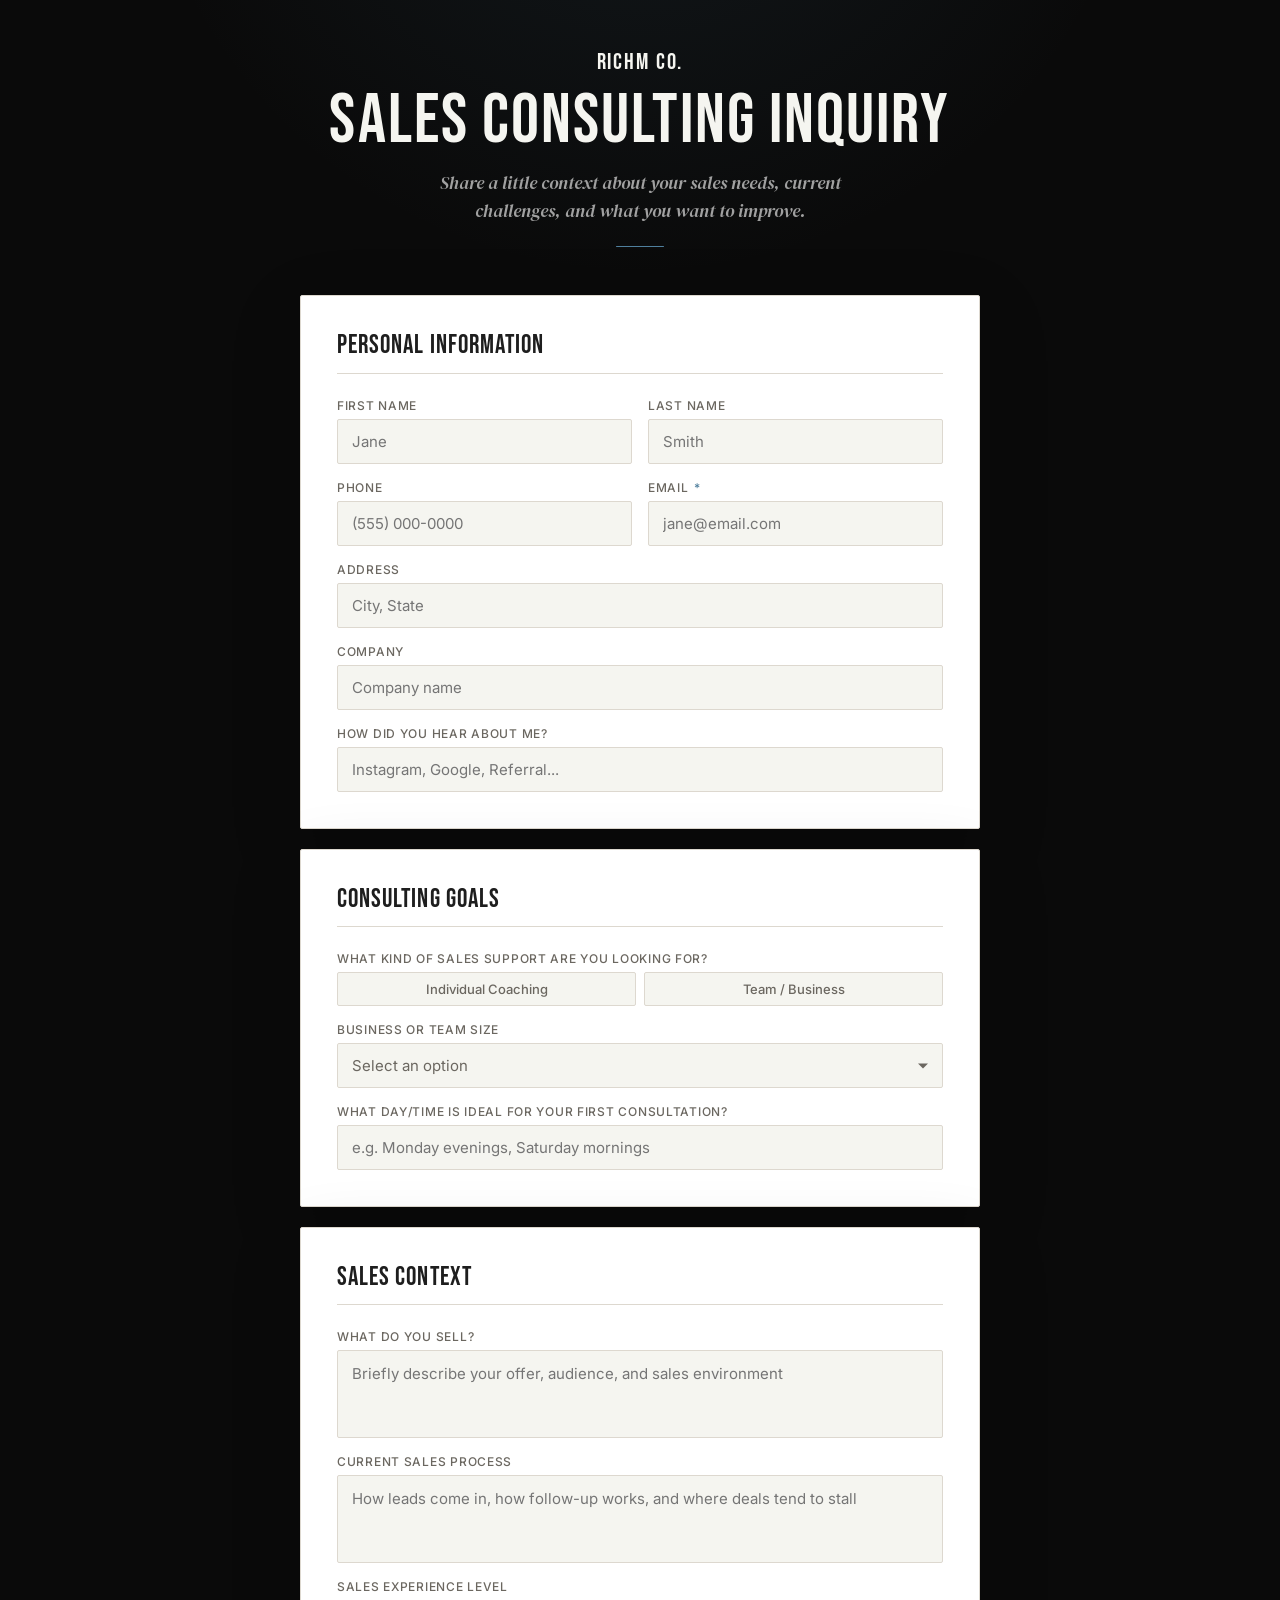
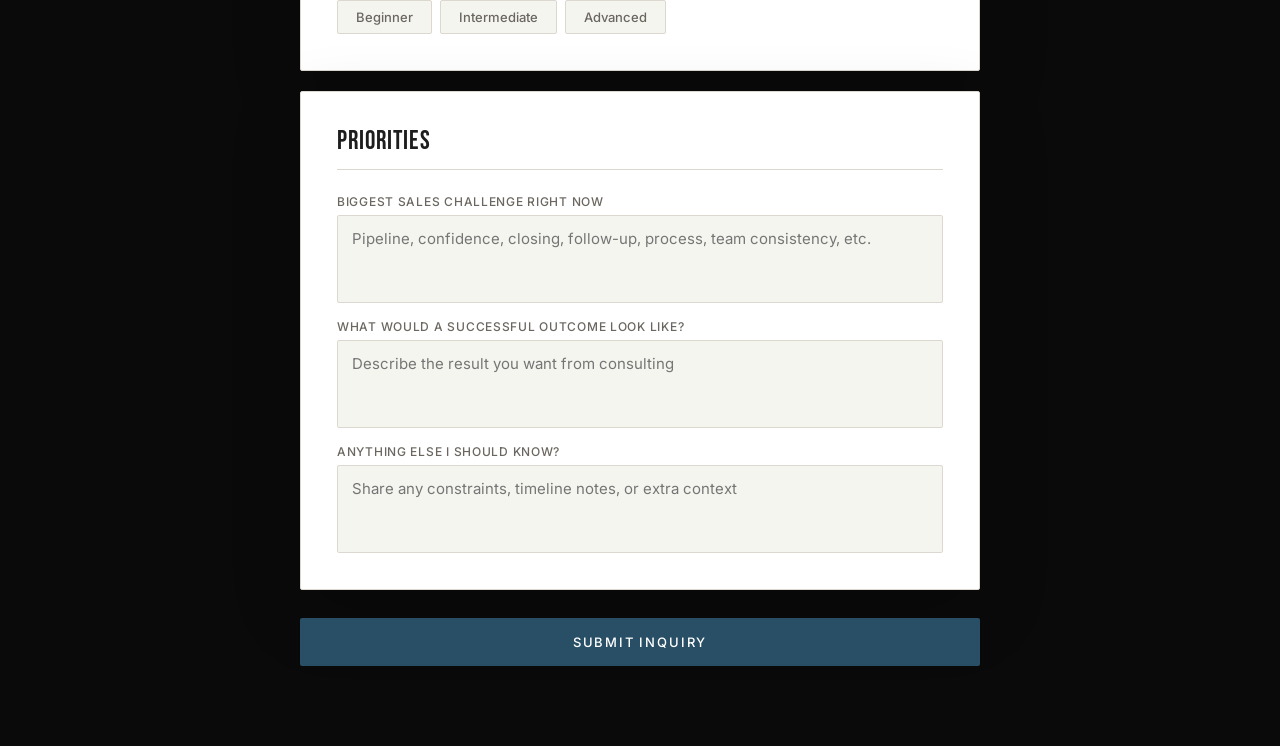
<file: public/intakes/sales-consulting/index.html>
<!doctype html>
<html lang="en">
  <head>
    <meta charset="UTF-8" />
    <meta name="viewport" content="width=device-width, initial-scale=1.0" />
    <title>Sales Consulting Inquiry — RichM Co.</title>
    <link rel="preconnect" href="https://fonts.googleapis.com" />
    <link rel="preconnect" href="https://fonts.gstatic.com" crossorigin />
    <link
      href="https://fonts.googleapis.com/css2?family=Bebas+Neue&family=DM+Serif+Display:ital@0;1&family=Inter:wght@400;500;600&display=swap"
      rel="stylesheet"
    />
    <style>
      :root {
        --page: #0a0a0a;
        --bg: #f5f5f0;
        --surface: #ffffff;
        --surface-2: #ecece6;
        --accent: #4f7f9d;
        --accent-strong: #284f66;
        --accent-soft: #edf4f7;
        --accent-mid: #c7d7df;
        --text: #1e1e1e;
        --text-muted: #6b6760;
        --border: #ddd8cf;
        --radius: 2px;
        --radius-lg: 2px;
      }

      *,
      *::before,
      *::after {
        box-sizing: border-box;
        margin: 0;
        padding: 0;
      }

      body {
        background:
          radial-gradient(
            circle at 50% -10%,
            rgba(79, 127, 157, 0.13),
            transparent 32rem
          ),
          var(--page);
        color: var(--text);
        font-family: "Inter", sans-serif;
        font-weight: 400;
        min-height: 100vh;
        padding: 48px 20px 80px;
      }

      .wrapper {
        animation: pageEnter 320ms ease-out forwards;
        max-width: 680px;
        margin: 0 auto;
        opacity: 0;
      }

      @keyframes pageEnter {
        from {
          opacity: 0;
          transform: translateY(8px);
        }
        to {
          opacity: 1;
          transform: translateY(0);
        }
      }

      /* Header */
      .header {
        text-align: center;
        margin-bottom: 48px;
        color: #f5f5f0;
      }

      .header .header-eyebrow {
        font-family: "Bebas Neue", sans-serif;
        font-size: 1.45rem;
        font-style: normal;
        font-weight: 400;
        letter-spacing: 0.08em;
        text-transform: uppercase;
        color: #f5f5f0;
        margin-bottom: 14px;
      }

      .header h1 {
        font-family: "Bebas Neue", sans-serif;
        font-size: clamp(2.65rem, 5.8vw, 4.35rem);
        font-weight: 400;
        letter-spacing: 0.03em;
        line-height: 0.9;
        color: #f5f5f0;
        text-transform: uppercase;
        white-space: nowrap;
        margin-bottom: 16px;
      }

      @media (max-width: 620px) {
        .header h1 {
          white-space: normal;
        }
      }

      .header-copy {
        font-family: "DM Serif Display", serif;
        font-size: 18px;
        font-style: italic;
        color: #a0a0a0;
        line-height: 1.6;
        max-width: 480px;
        margin: 0 auto;
      }

      .divider {
        width: 48px;
        height: 1px;
        background: var(--accent);
        margin: 20px auto 0;
        border-radius: 2px;
      }

      /* Card */
      .card {
        background: var(--surface);
        border-radius: var(--radius-lg);
        border: 1px solid var(--border);
        padding: 36px;
        margin-bottom: 20px;
        box-shadow: 0 22px 70px rgba(0, 0, 0, 0.2);
      }

      .card-title {
        font-family: "Bebas Neue", sans-serif;
        font-size: 1.65rem;
        font-weight: 400;
        letter-spacing: 0.04em;
        text-transform: uppercase;
        line-height: 1;
        color: var(--text);
        margin-bottom: 24px;
        padding-bottom: 14px;
        border-bottom: 1px solid var(--border);
      }

      /* Grid */
      .grid-2 {
        display: grid;
        grid-template-columns: 1fr 1fr;
        gap: 16px;
      }

      @media (max-width: 520px) {
        .grid-2 {
          grid-template-columns: 1fr;
          gap: 16px;
          margin-bottom: 16px;
        }

        .grid-2 .field {
          margin-bottom: 0;
        }

        .grid-2:last-child {
          margin-bottom: 0;
        }

        .card {
          padding: 24px;
        }

        .card--spaced-mobile > .field {
          margin-bottom: 22px;
        }

        .card--spaced-mobile .grid-2 {
          gap: 22px;
          margin-bottom: 22px;
        }

        .card--spaced-mobile .grid-2 .field {
          margin-bottom: 0;
        }
      }

      /* Field */
      .field {
        display: flex;
        flex-direction: column;
        gap: 6px;
        margin-bottom: 16px;
      }

      .field:last-child {
        margin-bottom: 0;
      }

      label {
        font-size: 12px;
        font-weight: 500;
        letter-spacing: 0.06em;
        text-transform: uppercase;
        color: var(--text-muted);
      }

      label .req {
        color: var(--accent);
        margin-left: 2px;
      }

      .field-error,
      .form-error {
        font-size: 12px;
        line-height: 1.4;
        color: #8f6363;
      }

      .field-error {
        margin: 0;
      }

      .form-error {
        margin: 12px 0 0;
        text-align: center;
      }

      .form-error[hidden] {
        display: none;
      }

      .field.is-invalid
        :is(
          input:not([type="radio"]),
          textarea,
          select,
          .custom-select-trigger
        ) {
        border-color: #c89999;
      }

      .field.is-invalid
        :is(
          input:not([type="radio"]),
          textarea,
          select,
          .custom-select-trigger
        ):focus {
        box-shadow: 0 0 0 3px rgba(201, 153, 153, 0.16);
      }

      input[type="text"],
      input[type="email"],
      input[type="tel"],
      textarea,
      select {
        background: var(--bg);
        border: 1px solid var(--border);
        border-radius: var(--radius);
        padding: 12px 14px;
        font-family: "Inter", sans-serif;
        font-size: 15px;
        color: var(--text);
        width: 100%;
        transition:
          border-color 0.2s,
          box-shadow 0.2s;
        appearance: none;
        -webkit-appearance: none;
      }

      input:focus,
      textarea:focus,
      select:focus {
        outline: none;
        border-color: var(--accent);
        box-shadow: 0 0 0 3px rgba(79, 127, 157, 0.14);
      }

      textarea {
        resize: none;
        overflow-y: hidden;
        min-height: 88px;
        line-height: 1.5;
      }

      /* Select wrapper */
      .select-wrap {
        position: relative;
      }

      .select-wrap::after {
        content: "";
        position: absolute;
        right: 14px;
        top: 50%;
        transform: translateY(-50%);
        width: 0;
        height: 0;
        border-left: 5px solid transparent;
        border-right: 5px solid transparent;
        border-top: 5px solid var(--text-muted);
        pointer-events: none;
      }

      .custom-select.select-wrap::after {
        display: none;
      }

      .custom-select-native {
        position: absolute;
        width: 1px;
        height: 1px;
        padding: 0;
        margin: -1px;
        overflow: hidden;
        clip: rect(0, 0, 0, 0);
        white-space: nowrap;
        border: 0;
        pointer-events: none;
      }

      .custom-select-trigger {
        position: relative;
        width: 100%;
        text-align: left;
        background: var(--bg);
        border: 1px solid var(--border);
        border-radius: var(--radius);
        padding: 12px 42px 12px 14px;
        font-family: "Inter", sans-serif;
        font-size: 15px;
        color: var(--text);
        cursor: pointer;
        touch-action: manipulation;
        -webkit-tap-highlight-color: transparent;
        transition:
          background 0.15s ease,
          border-color 0.2s,
          box-shadow 0.2s;
      }

      .custom-select-trigger.is-placeholder {
        color: var(--text-muted);
      }

      .custom-select-trigger::after {
        content: "";
        position: absolute;
        right: 14px;
        top: 50%;
        transform: translateY(-50%);
        width: 0;
        height: 0;
        border-left: 5px solid transparent;
        border-right: 5px solid transparent;
        border-top: 5px solid var(--text-muted);
        pointer-events: none;
        transition: transform 0.22s ease;
      }

      .custom-select.open .custom-select-trigger::after {
        transform: translateY(-50%) rotate(180deg);
      }

      .custom-select.open .custom-select-trigger,
      .custom-select-trigger:focus-visible {
        outline: none;
        border-color: var(--accent);
        box-shadow: 0 0 0 3px rgba(79, 127, 157, 0.14);
      }

      .custom-select-trigger:active {
        background: var(--surface-2);
      }

      .custom-select-list {
        position: absolute;
        z-index: 20;
        top: calc(100% + 6px);
        left: 0;
        right: 0;
        margin: 0;
        padding: 6px;
        background: var(--surface);
        border: 1px solid var(--border);
        border-radius: var(--radius);
        box-shadow: 0 10px 28px rgba(30, 30, 30, 0.08);
        max-height: 240px;
        overflow: hidden;
        transform-origin: top center;
        opacity: 0;
        visibility: hidden;
        transform: scaleY(0.96);
        pointer-events: none;
        transition:
          opacity 0.22s ease,
          transform 0.24s cubic-bezier(0.2, 0, 0, 1),
          visibility 0s linear 0.24s;
      }

      .custom-select-options {
        max-height: 228px;
        margin: 0;
        padding: 0 2px 0 0;
        list-style: none;
        overflow-y: auto;
        overscroll-behavior: contain;
        scrollbar-width: thin;
        scrollbar-color: var(--accent) transparent;
      }

      .custom-select-options::-webkit-scrollbar {
        width: 6px;
      }

      .custom-select-options::-webkit-scrollbar-track {
        background: transparent;
      }

      .custom-select-options::-webkit-scrollbar-thumb {
        background-color: var(--accent);
        border-radius: 999px;
        border: 1px solid transparent;
        background-clip: content-box;
      }

      .custom-select.open .custom-select-list {
        opacity: 1;
        visibility: visible;
        transform: scaleY(1);
        pointer-events: auto;
        transition:
          opacity 0.22s ease,
          transform 0.24s cubic-bezier(0.2, 0, 0, 1),
          visibility 0s;
      }

      .custom-select-option {
        padding: 10px 12px;
        border-radius: 8px;
        font-size: 15px;
        color: var(--text);
        cursor: pointer;
        touch-action: manipulation;
        -webkit-tap-highlight-color: transparent;
        transition:
          background 0.15s ease,
          color 0.15s ease;
      }

      .custom-select-option:hover,
      .custom-select-option.is-focused {
        background: var(--accent-soft);
        color: var(--accent-strong);
      }

      .custom-select-option:active {
        background: var(--accent-mid);
        color: var(--accent-strong);
      }

      .custom-select-option.is-selected {
        background: var(--accent-soft);
        color: var(--accent-strong);
        font-weight: 500;
      }

      .custom-select-option.is-placeholder-option {
        color: var(--text-muted);
      }

      /* Pill radio buttons */
      .pill-group {
        display: flex;
        flex-wrap: wrap;
        gap: 8px;
      }

      .pill-group input[type="radio"] {
        display: none;
      }

      .pill-group label {
        display: inline-flex;
        align-items: center;
        justify-content: center;
        padding: 8px 18px;
        border-radius: var(--radius);
        border: 1.5px solid var(--border);
        font-size: 13px;
        font-weight: 500;
        letter-spacing: 0;
        text-transform: none;
        color: var(--text-muted);
        cursor: pointer;
        touch-action: manipulation;
        -webkit-tap-highlight-color: transparent;
        transition:
          background 0.18s,
          border-color 0.18s,
          color 0.18s;
        background: var(--bg);
      }

      .pill-group input[type="radio"]:checked + label {
        background: var(--accent-soft);
        border-color: var(--accent);
        color: var(--accent-strong);
      }

      .pill-group label:hover {
        border-color: var(--accent-mid);
        color: var(--text);
      }

      .pill-group label:active {
        background: var(--surface-2);
        border-color: var(--accent-mid);
      }

      .pill-group input[type="radio"]:checked + label:active {
        background: var(--accent-mid);
      }

      .pill-group--coaching {
        display: grid;
        grid-template-columns: repeat(2, minmax(0, 1fr));
      }

      .pill-group--coaching label {
        width: 100%;
        text-align: center;
      }

      /* Submit */
      .submit-btn {
        width: 100%;
        padding: 16px;
        background: var(--accent-strong);
        color: white;
        border: none;
        border-radius: var(--radius);
        font-family: "Inter", sans-serif;
        font-size: 13px;
        font-weight: 500;
        letter-spacing: 0.14em;
        text-transform: uppercase;
        cursor: pointer;
        touch-action: manipulation;
        -webkit-tap-highlight-color: transparent;
        transition:
          background 0.2s,
          transform 0.1s;
        margin-top: 8px;
      }

      .submit-btn:hover {
        background: #35667f;
      }

      .submit-btn:active {
        background: #1f4054;
        transform: scale(0.992);
      }

      /* Success */
      .success-msg {
        display: none;
        text-align: center;
        padding: 48px 32px;
        background: var(--surface);
        border-radius: var(--radius-lg);
        border: 1px solid var(--border);
      }

      .success-msg.is-visible {
        display: block;
      }

      .success-msg h2 {
        font-family: "Bebas Neue", sans-serif;
        font-size: 3rem;
        font-weight: 400;
        letter-spacing: 0.04em;
        text-transform: uppercase;
        margin-bottom: 12px;
      }

      .success-msg p {
        font-family: Inter, sans-serif;
        font-style: normal;
        color: var(--text-muted);
        font-size: 16px;
        line-height: 1.65;
      }

      #intakeForm.is-hidden {
        display: none;
      }

      @media (prefers-reduced-motion: reduce) {
        .wrapper,
        .custom-select-list,
        .custom-select-trigger::after {
          transition: none;
        }

        .wrapper {
          animation: none;
          opacity: 1;
          transform: none;
        }

        .submit-btn:active {
          transform: none;
        }
      }
    </style>
  </head>
  <body>
    <div class="wrapper">
      <div class="header">
        <p class="header-eyebrow">RichM Co.</p>
        <h1>Sales Consulting Inquiry</h1>
        <p class="header-copy">
          Share a little context about your sales needs, current challenges, and
          what you want to improve.
        </p>
        <div class="divider"></div>
      </div>

      <form
        id="intakeForm"
        action="https://formspree.io/f/mbdwenqg"
        method="POST"
        novalidate
      >
        <input type="hidden" name="Service Interest" value="Sales Consulting" />

        <!-- Personal Info -->
        <div class="card">
          <div class="card-title">Personal Information</div>

          <div class="grid-2">
            <div class="field">
              <label for="firstName">First Name</label>
              <input
                type="text"
                id="firstName"
                name="First Name"
                placeholder="Jane"
              />
            </div>
            <div class="field">
              <label for="lastName">Last Name</label>
              <input
                type="text"
                id="lastName"
                name="Last Name"
                placeholder="Smith"
              />
            </div>
          </div>

          <div class="grid-2">
            <div class="field">
              <label for="phone">Phone</label>
              <input
                type="tel"
                id="phone"
                name="Phone"
                placeholder="(555) 000-0000"
                inputmode="tel"
                autocomplete="tel"
              />
            </div>
            <div class="field">
              <label for="email">Email <span class="req">*</span></label>
              <input
                type="email"
                id="email"
                name="Email"
                placeholder="jane@email.com"
                aria-required="true"
              />
            </div>
          </div>

          <div class="field">
            <label for="address">Address</label>
            <input
              type="text"
              id="address"
              name="Address"
              placeholder="City, State"
            />
          </div>

          <div class="field">
            <label for="company">Company</label>
            <input
              type="text"
              id="company"
              name="Company"
              placeholder="Company name"
            />
          </div>

          <div class="field">
            <label>How did you hear about me?</label>
            <input
              type="text"
              name="How They Heard"
              placeholder="Instagram, Google, Referral..."
            />
          </div>
        </div>

        <!-- Consulting Goals -->
        <div class="card card--spaced-mobile">
          <div class="card-title">Consulting Goals</div>

          <div class="field">
            <label>What kind of sales support are you looking for?</label>
            <div class="pill-group pill-group--coaching">
              <input
                type="radio"
                name="Consulting Type"
                id="individualSales"
                value="Individual Sales Coaching"
              />
              <label for="individualSales">Individual Coaching</label>
              <input
                type="radio"
                name="Consulting Type"
                id="teamSales"
                value="Team or Business Consulting"
              />
              <label for="teamSales">Team / Business</label>
            </div>
          </div>

          <div class="field">
            <label>Business or team size</label>
            <div class="select-wrap">
              <select name="Business or Team Size">
                <option value="">Select an option</option>
                <option>Solo / Individual Contributor</option>
                <option>2–5 people</option>
                <option>6–15 people</option>
                <option>16+ people</option>
              </select>
            </div>
          </div>

          <div class="field">
            <label>What day/time is ideal for your first consultation?</label>
            <input
              type="text"
              name="Ideal Call Time"
              placeholder="e.g. Monday evenings, Saturday mornings"
            />
          </div>
        </div>

        <!-- Sales Context -->
        <div class="card card--spaced-mobile">
          <div class="card-title">Sales Context</div>

          <div class="field">
            <label>What do you sell?</label>
            <textarea
              name="Product or Service Sold"
              placeholder="Briefly describe your offer, audience, and sales environment"
            ></textarea>
          </div>

          <div class="field">
            <label>Current sales process</label>
            <textarea
              name="Current Sales Process"
              placeholder="How leads come in, how follow-up works, and where deals tend to stall"
            ></textarea>
          </div>

          <div class="field">
            <label>Sales experience level</label>
            <div class="pill-group">
              <input
                type="radio"
                name="Sales Experience"
                id="salesBeg"
                value="Beginner"
              />
              <label for="salesBeg">Beginner</label>
              <input
                type="radio"
                name="Sales Experience"
                id="salesInt"
                value="Intermediate"
              />
              <label for="salesInt">Intermediate</label>
              <input
                type="radio"
                name="Sales Experience"
                id="salesAdv"
                value="Advanced"
              />
              <label for="salesAdv">Advanced</label>
            </div>
          </div>
        </div>

        <!-- Priorities -->
        <div class="card card--spaced-mobile">
          <div class="card-title">Priorities</div>
          <div class="field">
            <label>Biggest sales challenge right now</label>
            <textarea
              name="Biggest Sales Challenge"
              placeholder="Pipeline, confidence, closing, follow-up, process, team consistency, etc."
            ></textarea>
          </div>

          <div class="field">
            <label>What would a successful outcome look like?</label>
            <textarea
              name="Successful Outcome"
              placeholder="Describe the result you want from consulting"
            ></textarea>
          </div>

          <div class="field">
            <label>Anything else I should know?</label>
            <textarea
              name="Additional Sales Context"
              placeholder="Share any constraints, timeline notes, or extra context"
            ></textarea>
          </div>
        </div>

        <button type="submit" class="submit-btn">Submit Inquiry</button>
        <p class="form-error" id="formError" role="alert" hidden></p>
      </form>

      <div class="success-msg" id="successMsg">
        <h2>Thanks for reaching out.</h2>
        <p>
          Your inquiry has been received. I'll be in touch within 24–48 hours.
        </p>
      </div>
    </div>

    <script>
      const form = document.getElementById("intakeForm");
      const emailInput = document.getElementById("email");
      const phoneInput = document.getElementById("phone");
      const formError = document.getElementById("formError");
      const successMsg = document.getElementById("successMsg");
      const submitBtn = form.querySelector(".submit-btn");

      function clearFieldError(field) {
        if (!field) return;
        field.classList.remove("is-invalid");
        field.querySelectorAll(".field-error").forEach((error) => {
          error.remove();
        });
      }

      function clearFormError() {
        if (!formError) return;
        formError.textContent = "";
        formError.hidden = true;
      }

      function setFormError(message) {
        if (!formError) return;
        formError.textContent = message;
        formError.hidden = false;
        formError.scrollIntoView({ behavior: "smooth", block: "center" });
      }

      function clearFieldAndFormError(field) {
        clearFieldError(field);
        clearFormError();
      }

      function resetSubmitButton() {
        submitBtn.textContent = "Submit Inquiry";
        submitBtn.disabled = false;
      }

      function failSubmit(message) {
        resetSubmitButton();
        setFormError(message);
      }

      function formatPhoneValue(digits) {
        if (!digits.length) return "";
        if (digits.length <= 3) return `(${digits}`;
        if (digits.length <= 6) {
          return `(${digits.slice(0, 3)}) ${digits.slice(3)}`;
        }
        return `(${digits.slice(0, 3)}) ${digits.slice(3, 6)}-${digits.slice(6)}`;
      }

      function isValidEmail(value) {
        return /^[^\s@]+@[^\s@]+\.[^\s@]+$/.test(value.trim());
      }

      function isValidPhone(value) {
        return value.replace(/\D/g, "").length === 10;
      }

      function resizeAutoTextarea(textarea) {
        textarea.style.height = "auto";
        textarea.style.height = `${textarea.scrollHeight}px`;
      }

      function initAutoTextareas() {
        const autoTextareas = document.querySelectorAll("#intakeForm textarea");

        autoTextareas.forEach((textarea) => {
          const resize = () => resizeAutoTextarea(textarea);
          textarea.addEventListener("input", resize);
          resize();
        });

        window.addEventListener("resize", () => {
          autoTextareas.forEach(resizeAutoTextarea);
        });
      }

      initAutoTextareas();

      function initCustomSelects() {
        const customSelects = [];

        function closeCustomSelect(customSelect) {
          customSelect.wrap.classList.remove("open");
          customSelect.trigger.setAttribute("aria-expanded", "false");
          customSelect.list.setAttribute("aria-hidden", "true");
        }

        function closeAllCustomSelects(except) {
          customSelects.forEach((customSelect) => {
            if (customSelect !== except) closeCustomSelect(customSelect);
          });
        }

        document.querySelectorAll(".select-wrap select").forEach((select) => {
          const wrap = select.parentElement;
          wrap.classList.add("custom-select");
          select.classList.add("custom-select-native");
          select.tabIndex = -1;

          const trigger = document.createElement("button");
          trigger.type = "button";
          trigger.className = "custom-select-trigger";
          trigger.setAttribute("aria-haspopup", "listbox");

          const list = document.createElement("div");
          list.className = "custom-select-list";

          const optionsList = document.createElement("ul");
          optionsList.className = "custom-select-options";
          optionsList.setAttribute("role", "listbox");

          const options = Array.from(select.options).map((option) => {
            const item = document.createElement("li");
            item.className = "custom-select-option";
            item.setAttribute("role", "option");
            item.dataset.value = option.value;
            item.textContent = option.text;
            if (!option.value) item.classList.add("is-placeholder-option");
            optionsList.appendChild(item);
            return item;
          });

          list.appendChild(optionsList);

          const customSelect = {
            wrap,
            select,
            trigger,
            list,
            optionsList,
            options,
          };
          customSelects.push(customSelect);

          function refreshCustomSelect() {
            const selectedOption = select.options[select.selectedIndex];
            const isPlaceholder = !select.value;

            trigger.textContent = selectedOption ? selectedOption.text : "";
            trigger.classList.toggle("is-placeholder", isPlaceholder);

            options.forEach((item) => {
              const isSelected = item.dataset.value === select.value;
              item.classList.toggle("is-selected", isSelected);
              item.setAttribute("aria-selected", isSelected ? "true" : "false");
            });
          }

          function setCustomSelectValue(value) {
            select.value = value;
            select.dispatchEvent(new Event("change", { bubbles: true }));
            refreshCustomSelect();
            closeCustomSelect(customSelect);
            trigger.focus();
          }

          function openCustomSelect() {
            closeAllCustomSelects(customSelect);
            wrap.classList.add("open");
            trigger.setAttribute("aria-expanded", "true");
            list.setAttribute("aria-hidden", "false");
            optionsList.tabIndex = -1;
            options.forEach((item) => item.classList.remove("is-focused"));
            const selected = options.find((item) =>
              item.classList.contains("is-selected"),
            );
            (selected || options[0]).classList.add("is-focused");
            optionsList.focus();
          }

          trigger.addEventListener("click", (e) => {
            e.stopPropagation();
            if (wrap.classList.contains("open")) {
              closeCustomSelect(customSelect);
              return;
            }
            openCustomSelect();
          });

          trigger.addEventListener("keydown", (e) => {
            if (e.key === "ArrowDown" || e.key === "Enter" || e.key === " ") {
              e.preventDefault();
              if (!wrap.classList.contains("open")) openCustomSelect();
            }

            if (e.key === "Escape") {
              closeCustomSelect(customSelect);
            }
          });

          optionsList.addEventListener("click", (e) => {
            const item = e.target.closest(".custom-select-option");
            if (!item) return;
            setCustomSelectValue(item.dataset.value);
          });

          optionsList.addEventListener("mousemove", (e) => {
            const item = e.target.closest(".custom-select-option");
            if (!item) return;
            options.forEach((option) =>
              option.classList.toggle("is-focused", option === item),
            );
          });

          optionsList.addEventListener("keydown", (e) => {
            const focusedIndex = options.findIndex((item) =>
              item.classList.contains("is-focused"),
            );
            let nextIndex = focusedIndex;

            if (e.key === "ArrowDown") {
              e.preventDefault();
              nextIndex =
                focusedIndex < options.length - 1 ? focusedIndex + 1 : 0;
            } else if (e.key === "ArrowUp") {
              e.preventDefault();
              nextIndex =
                focusedIndex > 0 ? focusedIndex - 1 : options.length - 1;
            } else if (e.key === "Enter" || e.key === " ") {
              e.preventDefault();
              if (focusedIndex >= 0) {
                setCustomSelectValue(options[focusedIndex].dataset.value);
              }
              return;
            } else if (e.key === "Escape") {
              e.preventDefault();
              closeCustomSelect(customSelect);
              trigger.focus();
              return;
            } else {
              return;
            }

            options.forEach((item, index) => {
              item.classList.toggle("is-focused", index === nextIndex);
            });
          });

          select.addEventListener("change", refreshCustomSelect);

          wrap.insertBefore(trigger, select);
          wrap.appendChild(list);
          list.setAttribute("aria-hidden", "true");
          refreshCustomSelect();
          trigger.setAttribute("aria-expanded", "false");
        });

        document.addEventListener("click", (e) => {
          customSelects.forEach((customSelect) => {
            if (!customSelect.wrap.contains(e.target)) {
              closeCustomSelect(customSelect);
            }
          });
        });

        document.addEventListener("keydown", (e) => {
          if (e.key !== "Escape") return;
          customSelects.forEach(closeCustomSelect);
        });
      }

      initCustomSelects();

      function setFieldError(field, message) {
        if (!field) return;
        clearFieldError(field);
        field.classList.add("is-invalid");
        const error = document.createElement("p");

        error.className = "field-error";
        error.setAttribute("role", "alert");
        error.textContent = message;
        field.appendChild(error);
      }

      function clearFormErrors() {
        form.querySelectorAll(".field.is-invalid").forEach(clearFieldError);
        clearFormError();
      }

      function validateForm() {
        clearFormErrors();

        let firstInvalidField = null;
        const emailField = emailInput.closest(".field");
        const phoneField = phoneInput.closest(".field");

        if (!emailInput.value.trim()) {
          setFieldError(emailField, "This field is required");
          firstInvalidField ??= emailField;
        } else if (!isValidEmail(emailInput.value)) {
          setFieldError(emailField, "Enter a valid email address");
          firstInvalidField ??= emailField;
        }

        if (phoneInput.value.trim() && !isValidPhone(phoneInput.value)) {
          setFieldError(phoneField, "Enter a valid phone number");
          firstInvalidField ??= phoneField;
        }

        if (firstInvalidField) {
          firstInvalidField.scrollIntoView({
            behavior: "smooth",
            block: "center",
          });
          return false;
        }

        return true;
      }

      phoneInput.addEventListener("input", () => {
        const digits = phoneInput.value.replace(/\D/g, "").slice(0, 10);
        phoneInput.value = formatPhoneValue(digits);
        clearFieldAndFormError(phoneInput.closest(".field"));
      });

      form.addEventListener("input", (e) => {
        clearFieldAndFormError(e.target.closest(".field"));
      });

      form.addEventListener("change", (e) => {
        clearFieldAndFormError(e.target.closest(".field"));
      });

      // Formspree submission
      form.addEventListener("submit", async (e) => {
        e.preventDefault();

        if (!validateForm()) return;

        submitBtn.textContent = "Submitting…";
        submitBtn.disabled = true;

        const data = new FormData(form);

        try {
          const res = await fetch(form.action, {
            method: "POST",
            body: data,
            headers: { Accept: "application/json" },
          });

          if (res.ok) {
            form.classList.add("is-hidden");
            successMsg.classList.add("is-visible");
            window.scrollTo({ top: 0, behavior: "smooth" });
          } else {
            failSubmit(
              "Something didn't go through. Please try again or contact us directly.",
            );
          }
        } catch {
          failSubmit(
            "Something didn't go through. Please check your connection and try again.",
          );
        }
      });
    </script>
  </body>
</html>
</file>
